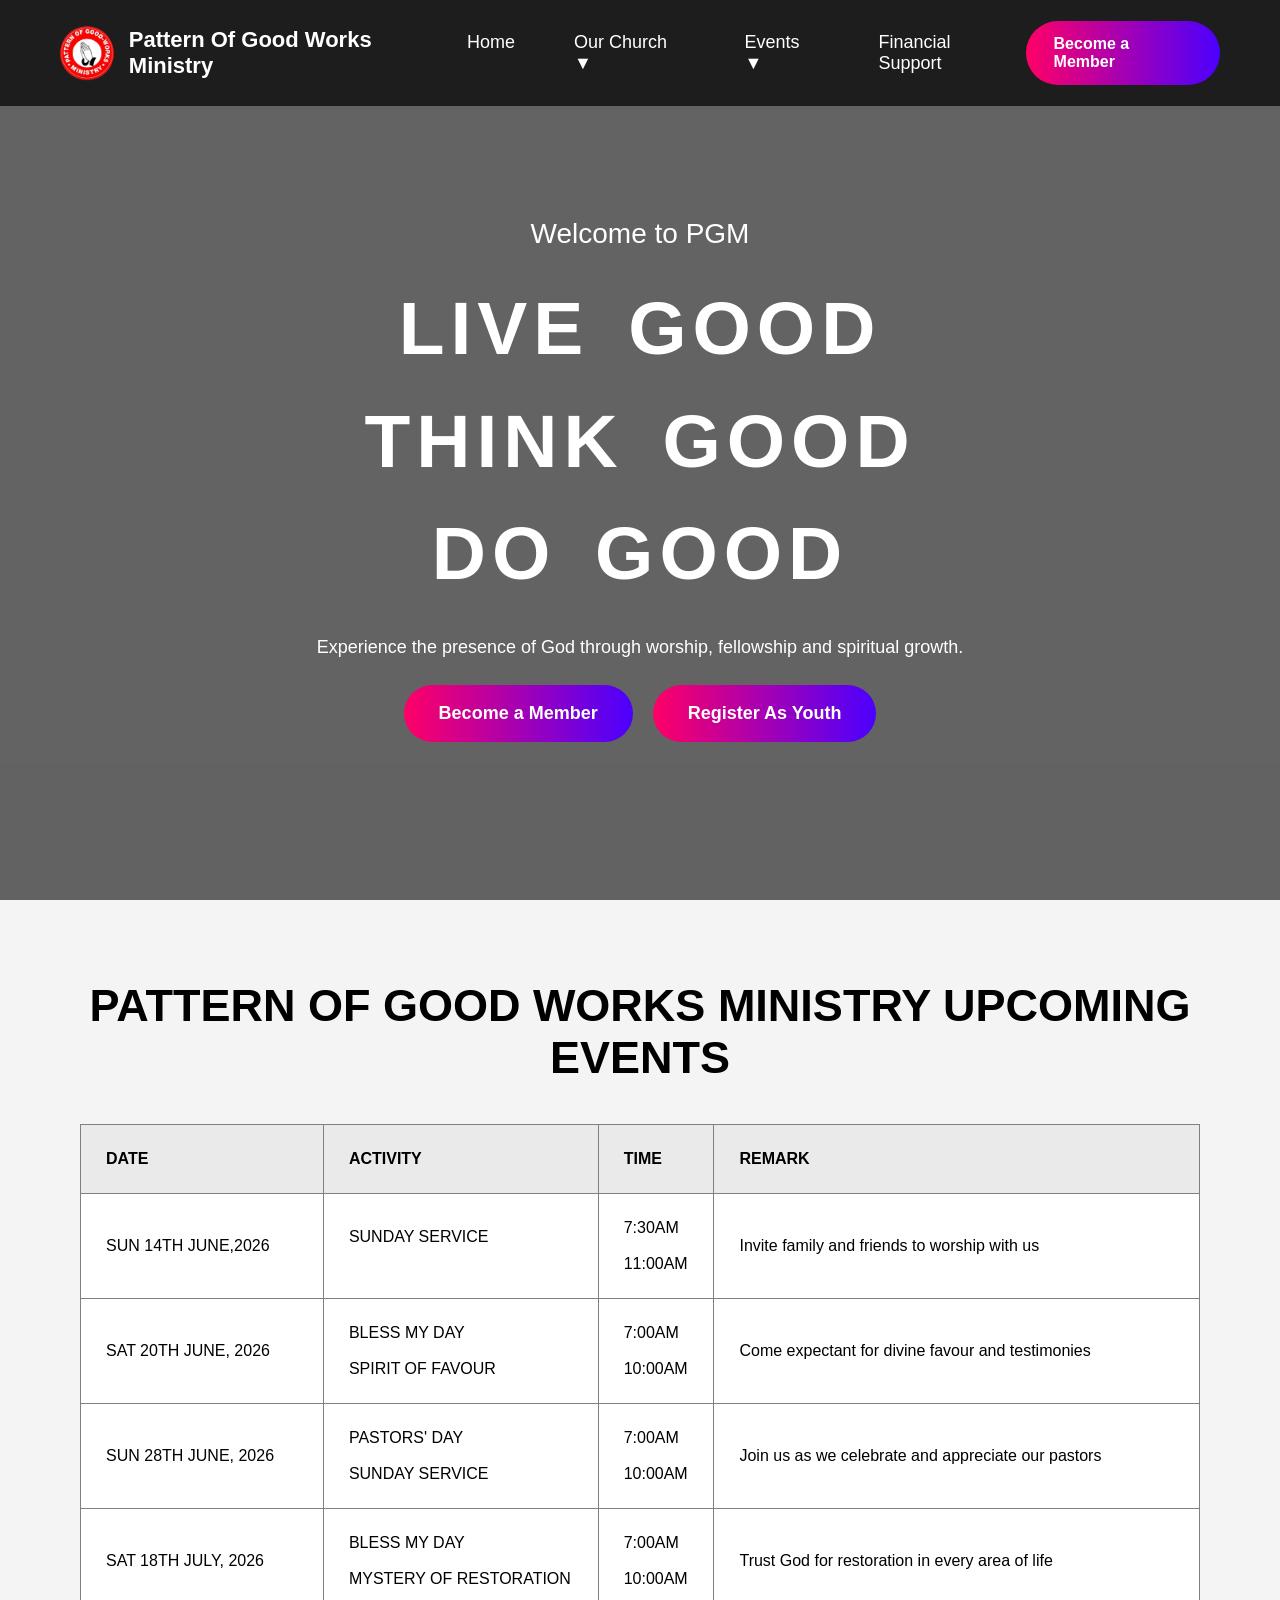
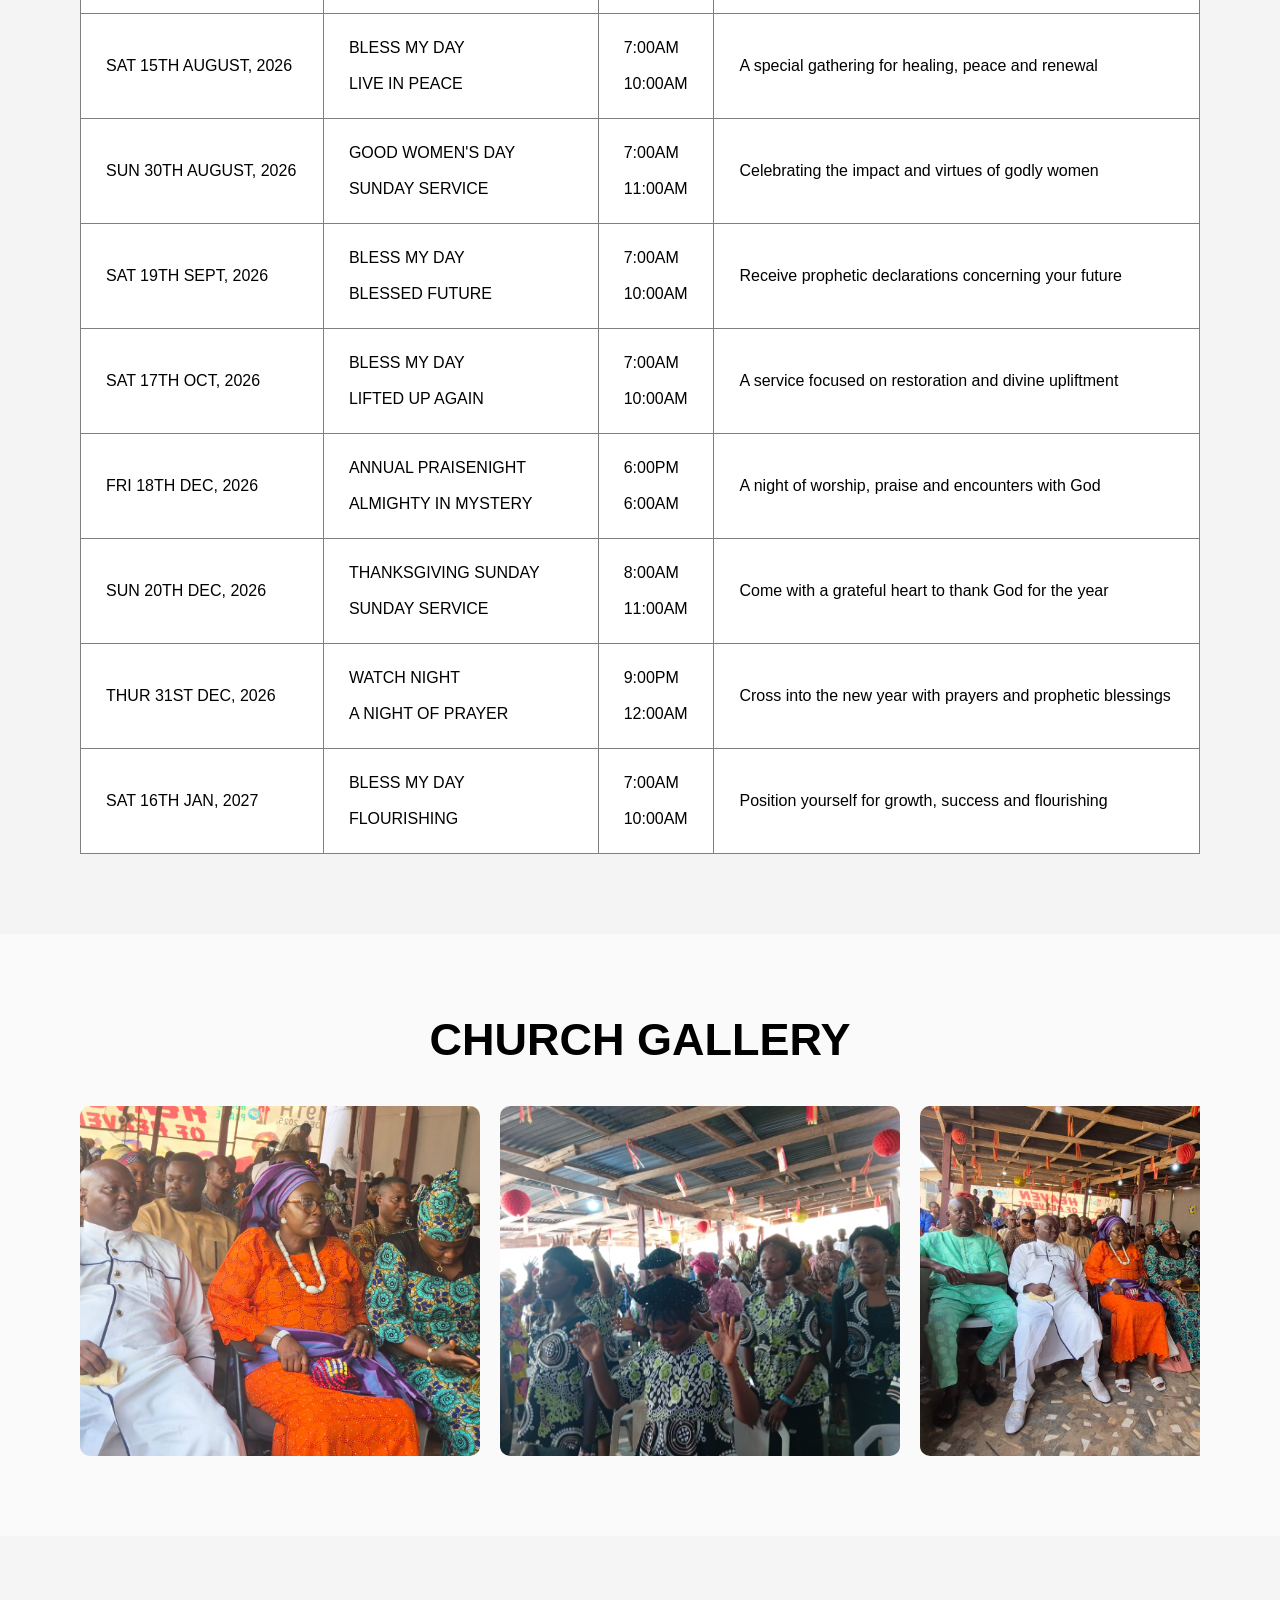
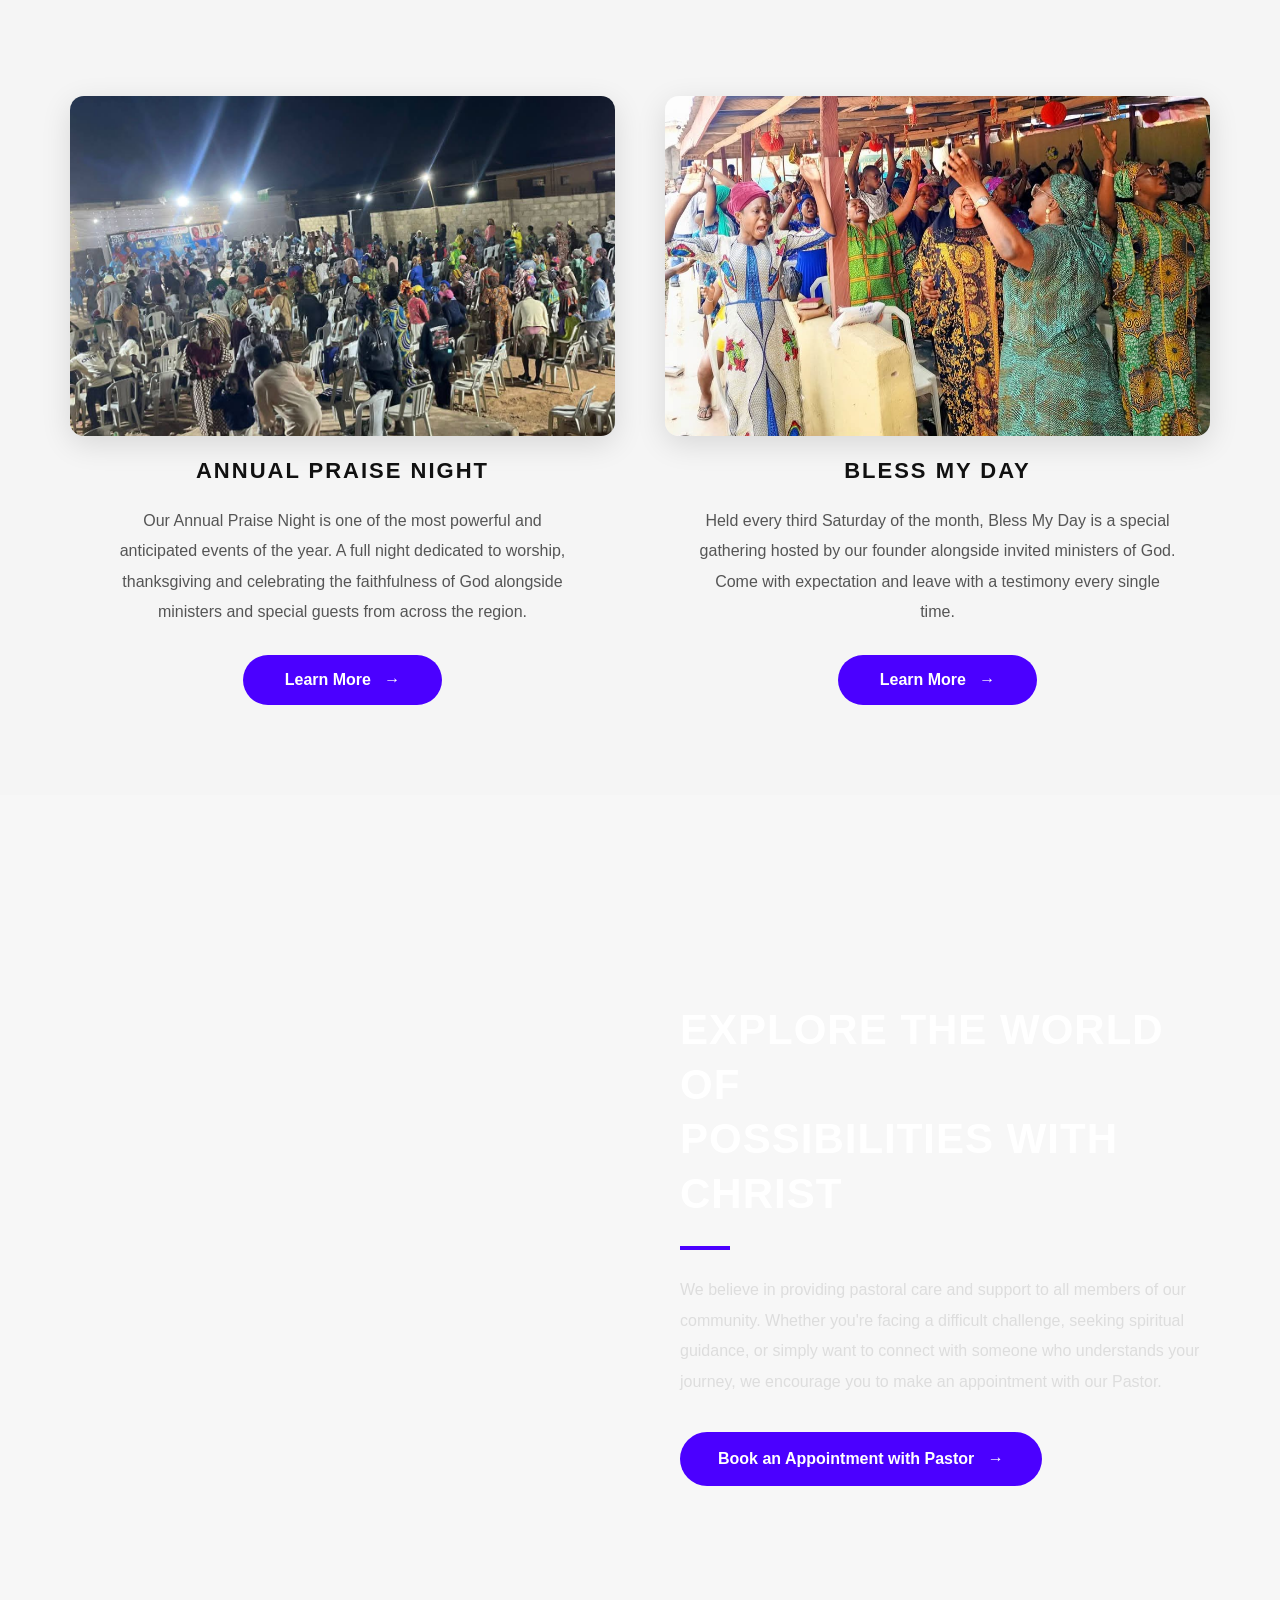
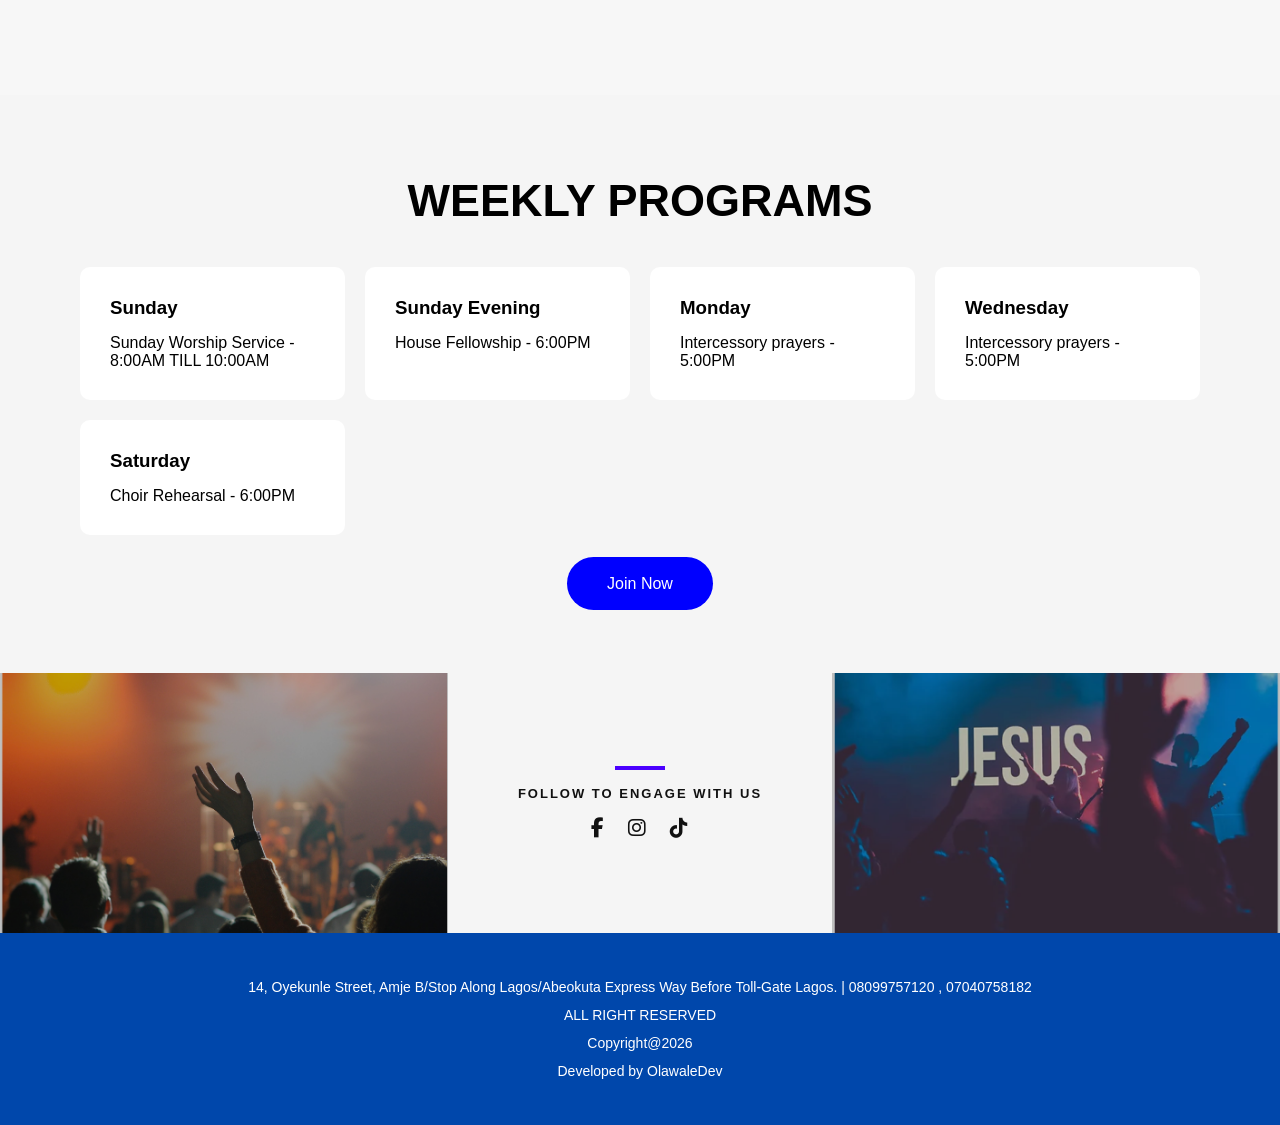
<file: index.html>
<!DOCTYPE html>
<html lang="en">
<head>
    <meta charset="UTF-8">
    <meta name="viewport" content="width=device-width, initial-scale=1.0">
    <title>PGM Church</title>
    <link rel="stylesheet" href="css/main.css">
    <link rel="stylesheet" href="css/mobile-responsive.css">
    <link rel="stylesheet" href="https://cdnjs.cloudflare.com/ajax/libs/font-awesome/6.5.0/css/all.min.css">
</head>
<body>

<!-- NAVBAR -->
<nav>
    <div class="logo-section">
        <img src="images/logo.png" alt="Church Logo">
        <h2>Pattern Of Good Works Ministry</h2>
    </div>
    <button class="menu-toggle" id="menuToggle">
        <span></span>
        <span></span>
        <span></span>
    </button>
    <ul id="navList">
        <li><a href="index.html">Home</a></li>
        <li class="dropdown">
            <a href="#">Our Church ▼</a>
            <div class="dropdown-content">
                <a href="pgmchurch.html">PGM Church</a>
                <a href="mission.html">Our Mission</a>
                <a href="founder.html">Our Founder</a>
                <a href="departments.html">Departmental Units</a>
            </div>
        </li>
        <li class="dropdown">
            <a href="#">Events ▼</a>
            <div class="dropdown-content">
                <a href="praisenight.html">Praise Night</a>
                <a href="blessmyday.html">Bless My Days</a>
            </div>
        </li>
        <li><a href="support.html">Financial Support</a></li>
    </ul>
    <a href="https://docs.google.com/forms/d/e/1FAIpQLSe4Hq4a5Q8rn4MgKbQ7oXkqSgKw0KE_Vt7A8vMCOVjXfaoeXA/viewform?usp=dialog" target="_blank" class="nav-member-btn">Become a Member</a>
</nav>

<!-- HERO SECTION -->
<section class="hero">
    <div class="overlay">
        <h3>Welcome to PGM</h3>
        <h1>
            <span class="line line1">LIVE GOOD</span><br>
            <span class="line line2">THINK GOOD</span><br>
            <span class="line line3">DO GOOD</span>
        </h1>
        <p class="hero-text">Experience the presence of God through worship, fellowship and spiritual growth.</p>
        <div class="hero-buttons">
            <a href="https://docs.google.com/forms/d/e/1FAIpQLSe4Hq4a5Q8rn4MgKbQ7oXkqSgKw0KE_Vt7A8vMCOVjXfaoeXA/viewform?usp=dialog" target="_blank" class="member-btn">Become a Member</a>
            <a href="https://docs.google.com/forms/d/e/1FAIpQLSdS6TDMEn_SXOKQ4QvCqRBOjAxH4TRabdrHB9TvY0PNb31niw/viewform?usp=dialog" target="_blank" class="youth-btn">Register As Youth</a>
        </div>
    </div>
</section>

<!-- UPCOMING EVENTS -->
<section class="upcoming-events">
    <h1>PATTERN OF GOOD WORKS MINISTRY UPCOMING EVENTS</h1>
    <table>
        <tr>
            <th>DATE</th>
            <th>ACTIVITY</th>
            <th>TIME</th>
            <th>REMARK</th>
        </tr>
        <tr>
            <td>SUN 14TH JUNE,2026</td>
            <td>SUNDAY SERVICE <br><br></td>
            <td>7:30AM <br><br>11:00AM</td>
            <td>Invite family and friends to worship with us</td>
        </tr>
        <tr>
            <td>SAT 20TH JUNE, 2026</td>
            <td>BLESS MY DAY <br><br>SPIRIT OF FAVOUR</td>
            <td>7:00AM <br><br>10:00AM</td>
            <td>Come expectant for divine favour and testimonies</td>
        </tr>
        <tr>
            <td>SUN 28TH JUNE, 2026</td>
            <td>PASTORS' DAY <br><br>SUNDAY SERVICE</td>
            <td>7:00AM <br><br>10:00AM</td>
            <td>Join us as we celebrate and appreciate our pastors</td>
        </tr>
        <tr>
            <td>SAT 18TH JULY, 2026</td>
            <td>BLESS MY DAY <br><br>MYSTERY OF RESTORATION</td>
            <td>7:00AM <br><br>10:00AM</td>
            <td>Trust God for restoration in every area of life</td>
        </tr>
        <tr>
            <td>SAT 15TH AUGUST, 2026</td>
            <td>BLESS MY DAY <br><br>LIVE IN PEACE</td>
            <td>7:00AM <br><br>10:00AM</td>
            <td>A special gathering for healing, peace and renewal</td>
        </tr>
        <tr>
            <td>SUN 30TH AUGUST, 2026</td>
            <td>GOOD WOMEN'S DAY <br><br>SUNDAY SERVICE</td>
            <td>7:00AM <br><br>11:00AM</td>
            <td>Celebrating the impact and virtues of godly women</td>
        </tr>
        <tr>
            <td>SAT 19TH SEPT, 2026</td>
            <td>BLESS MY DAY <br><br>BLESSED FUTURE</td>
            <td>7:00AM <br><br>10:00AM</td>
            <td>Receive prophetic declarations concerning your future</td>
        </tr>
        <tr>
            <td>SAT 17TH OCT, 2026</td>
            <td>BLESS MY DAY <br><br>LIFTED UP AGAIN</td>
            <td>7:00AM <br><br>10:00AM</td>
            <td>A service focused on restoration and divine upliftment</td>
        </tr>
        <tr>
            <td>FRI 18TH DEC, 2026</td>
            <td>ANNUAL PRAISENIGHT <br><br>ALMIGHTY IN MYSTERY</td>
            <td>6:00PM <br><br>6:00AM</td>
            <td>A night of worship, praise and encounters with God</td>
        </tr>
        <tr>
            <td>SUN 20TH DEC, 2026</td>
            <td>THANKSGIVING SUNDAY <br><br>SUNDAY SERVICE</td>
            <td>8:00AM <br><br>11:00AM</td>
            <td>Come with a grateful heart to thank God for the year</td>
        </tr>
        <tr>
            <td>THUR 31ST DEC, 2026</td>
            <td>WATCH NIGHT <br><br>A NIGHT OF PRAYER</td>
            <td>9:00PM <br><br>12:00AM</td>
            <td>Cross into the new year with prayers and prophetic blessings</td>
        </tr>
        <tr>
            <td>SAT 16TH JAN, 2027</td>
            <td>BLESS MY DAY <br><br>FLOURISHING</td>
            <td>7:00AM <br><br>10:00AM</td>
            <td>Position yourself for growth, success and flourishing</td>
        </tr>
    </table>
</section>

<!-- CHURCH GALLERY -->
<section class="gallery-section">
    <h1>CHURCH GALLERY</h1>
    <div class="gallery-container">
        <img src="images/pgmchurch1.jpg">
        <img src="images/pgmchurch2.jpg">
        <img src="images/pgmchurch3.jpg">
        <img src="images/pgmchurch4.jpg">
    </div>
</section>

<!-- EVENTS SHORTCUT -->
<section class="events-shortcut">
    <div class="small-line"></div>
    <div class="events-shortcut-grid">
        <div class="shortcut-card">
            <div class="shortcut-img-wrapper">
                <img src="images/praisenight1.jpg" alt="Annual Praise Night">
            </div>
            <h3>ANNUAL PRAISE NIGHT</h3>
            <p>Our Annual Praise Night is one of the most powerful and anticipated events of the year. A full night dedicated to worship, thanksgiving and celebrating the faithfulness of God alongside ministers and special guests from across the region.</p>
            <a href="praisenight.html" class="shortcut-btn">Learn More &nbsp; &#8594;</a>
        </div>
        <div class="shortcut-card">
            <div class="shortcut-img-wrapper">
                <img src="images/bmd1.jpg" alt="Bless My Day">
            </div>
            <h3>BLESS MY DAY</h3>
            <p>Held every third Saturday of the month, Bless My Day is a special gathering hosted by our founder alongside invited ministers of God. Come with expectation and leave with a testimony every single time.</p>
            <a href="blessmyday.html" class="shortcut-btn">Learn More &nbsp; &#8594;</a>
        </div>
    </div>
</section>

<!-- BOOK APPOINTMENT SECTION -->
<section class="book-section">
    <div class="book-overlay">
        <div class="book-content">
            <h1>EXPLORE THE WORLD OF <br> POSSIBILITIES WITH CHRIST</h1>
            <div class="small-line"></div>
            <p>We believe in providing pastoral care and support to all members of our community. Whether you're facing a difficult challenge, seeking spiritual guidance, or simply want to connect with someone who understands your journey, we encourage you to make an appointment with our Pastor.</p>
            <a href="founder.html" class="book-btn">Book an Appointment with Pastor &nbsp; &#8594;</a>
        </div>
    </div>
</section>

<!-- WEEKLY PROGRAMS -->
<section class="weekly-programs">
    <h1>WEEKLY PROGRAMS</h1>
    <div class="programs-container">
        <div class="program-card">
            <h3>Sunday</h3>
            <p>Sunday Worship Service - 8:00AM TILL 10:00AM</p>
        </div>
        <div class="program-card">
            <h3>Sunday Evening</h3>
            <p>House Fellowship - 6:00PM</p>
        </div>
        <div class="program-card">
            <h3>Monday</h3>
            <p>Intercessory prayers - 5:00PM</p>
        </div>
        <div class="program-card">
            <h3>Wednesday</h3>
            <p>Intercessory prayers - 5:00PM</p>
        </div>
        <div class="program-card">
            <h3>Saturday</h3>
            <p>Choir Rehearsal - 6:00PM</p>
        </div>
    </div>
    <div class="join-btn-container">
        <a href="https://docs.google.com/forms/d/e/1FAIpQLSe4Hq4a5Q8rn4MgKbQ7oXkqSgKw0KE_Vt7A8vMCOVjXfaoeXA/viewform?usp=dialog" target="_blank" class="join-btn">Join Now</a>
    </div>
</section>

<!-- FOOTER -->
<footer class="site-footer">
    <img src="images/church2.png" class="footer-img">
    <div class="footer-social">
        <div class="small-line"></div>
        <p>FOLLOW TO ENGAGE WITH US</p>
        <div class="footer-icons">
            <a href="https://www.facebook.com/share/18r6W4NhoX/" target="_blank"><i class="fab fa-facebook-f"></i></a>
            <a href="https://www.instagram.com/pgm_ministry?igsh=OGVtY29tdzM3bHVm" target="_blank"><i class="fab fa-instagram"></i></a>
            <a href="https://www.tiktok.com/@pgm_ministry" target="_blank"><i class="fab fa-tiktok"></i></a>
        </div>
    </div>
    <img src="images/church3.png" class="footer-img">
</footer>
<footer class="footer-section">
    <div class="footer-content">
        <p>14, Oyekunle Street, Amje B/Stop Along Lagos/Abeokuta Express Way Before Toll-Gate Lagos. | 08099757120 , 07040758182</p>
        <p>ALL RIGHT RESERVED</p>
        <p>Copyright@2026</p>
        <p>Developed by OlawaleDev</p>
    </div>
</footer>

<script src="js/main.js"></script>
</body>
</html>
</file>
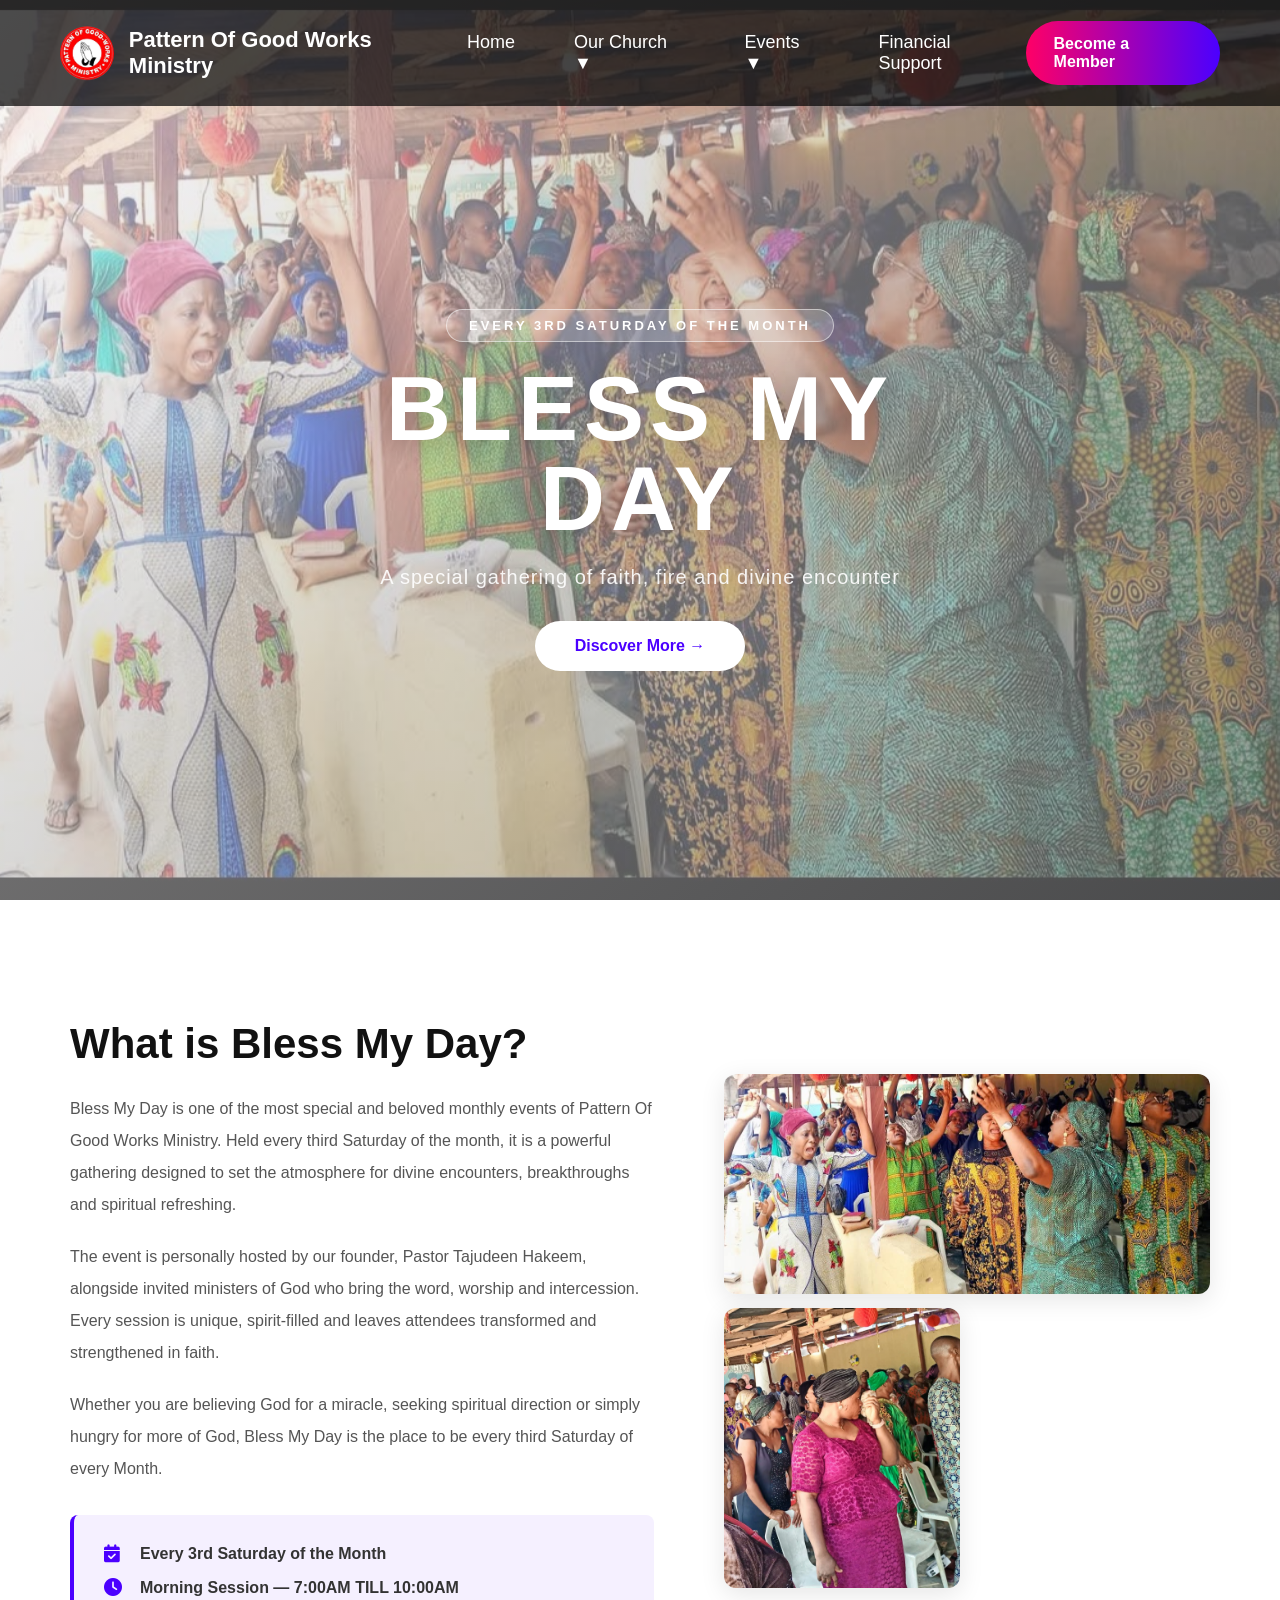
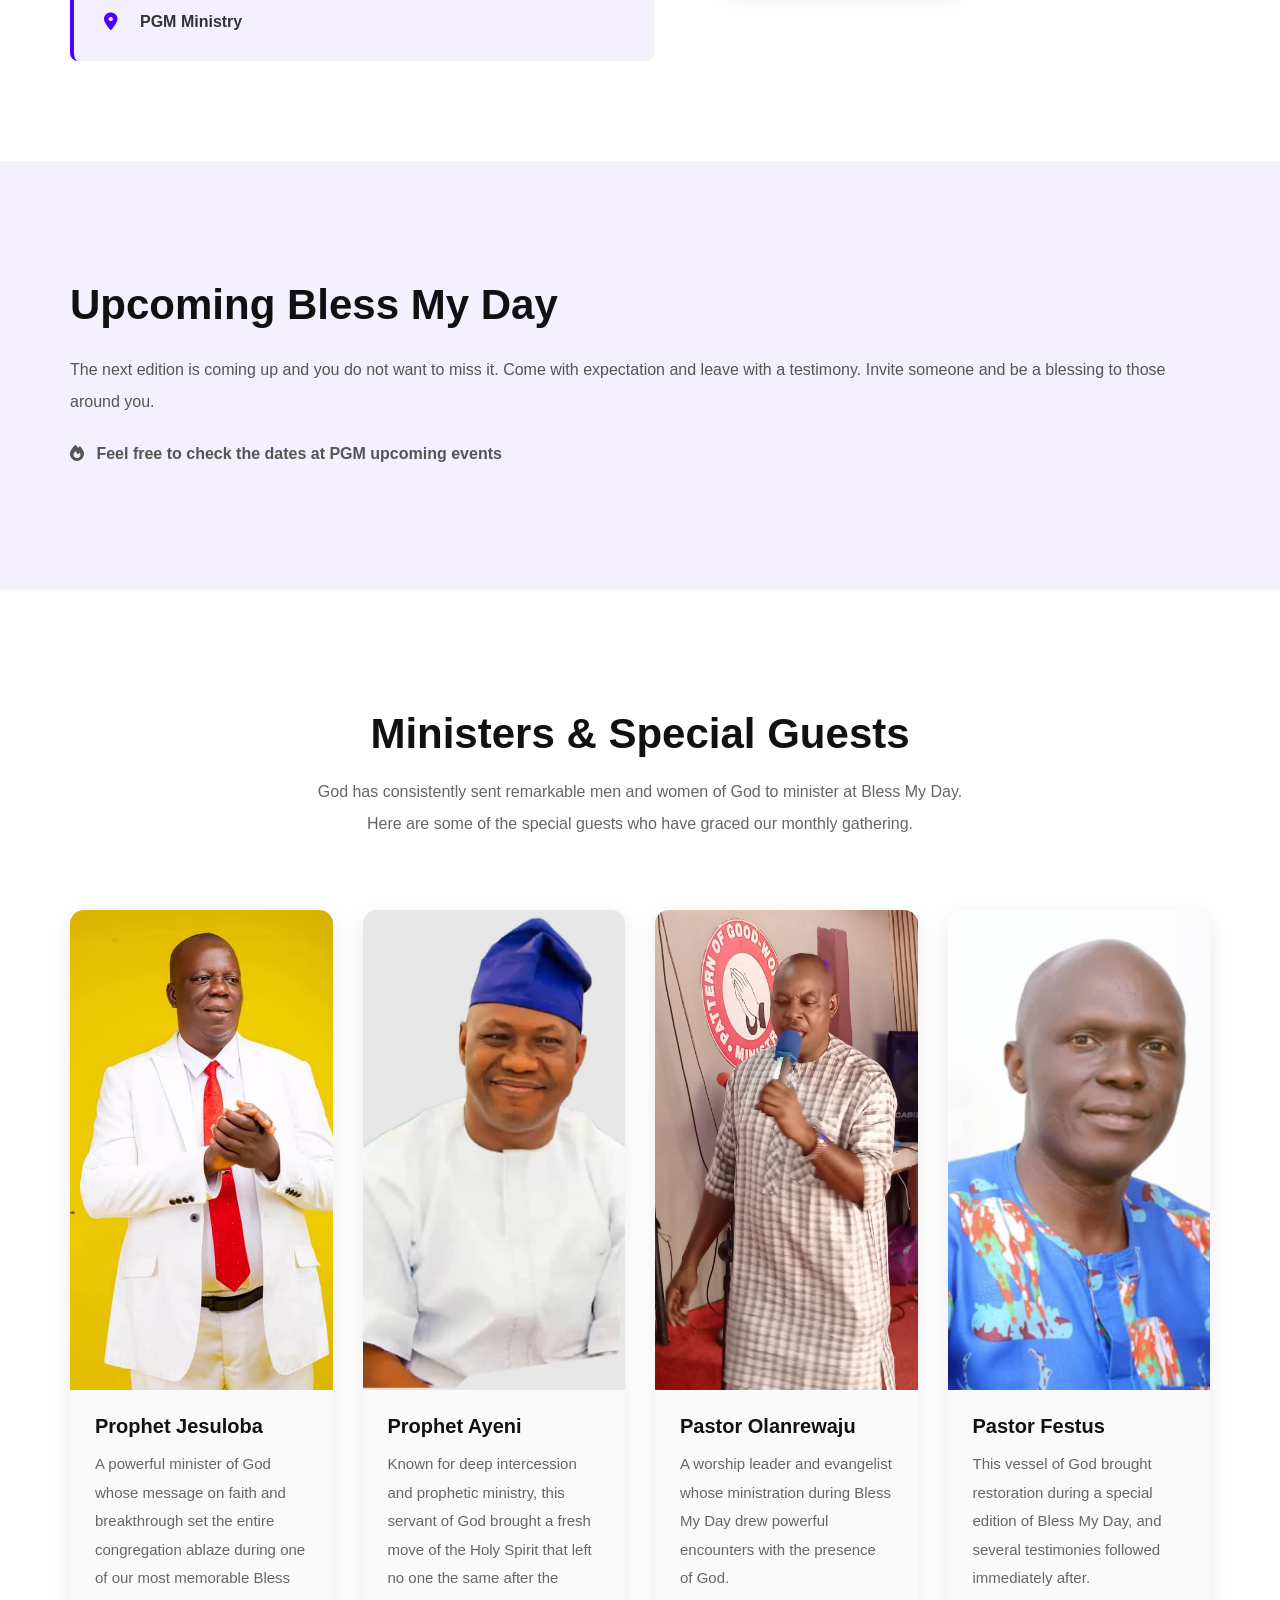
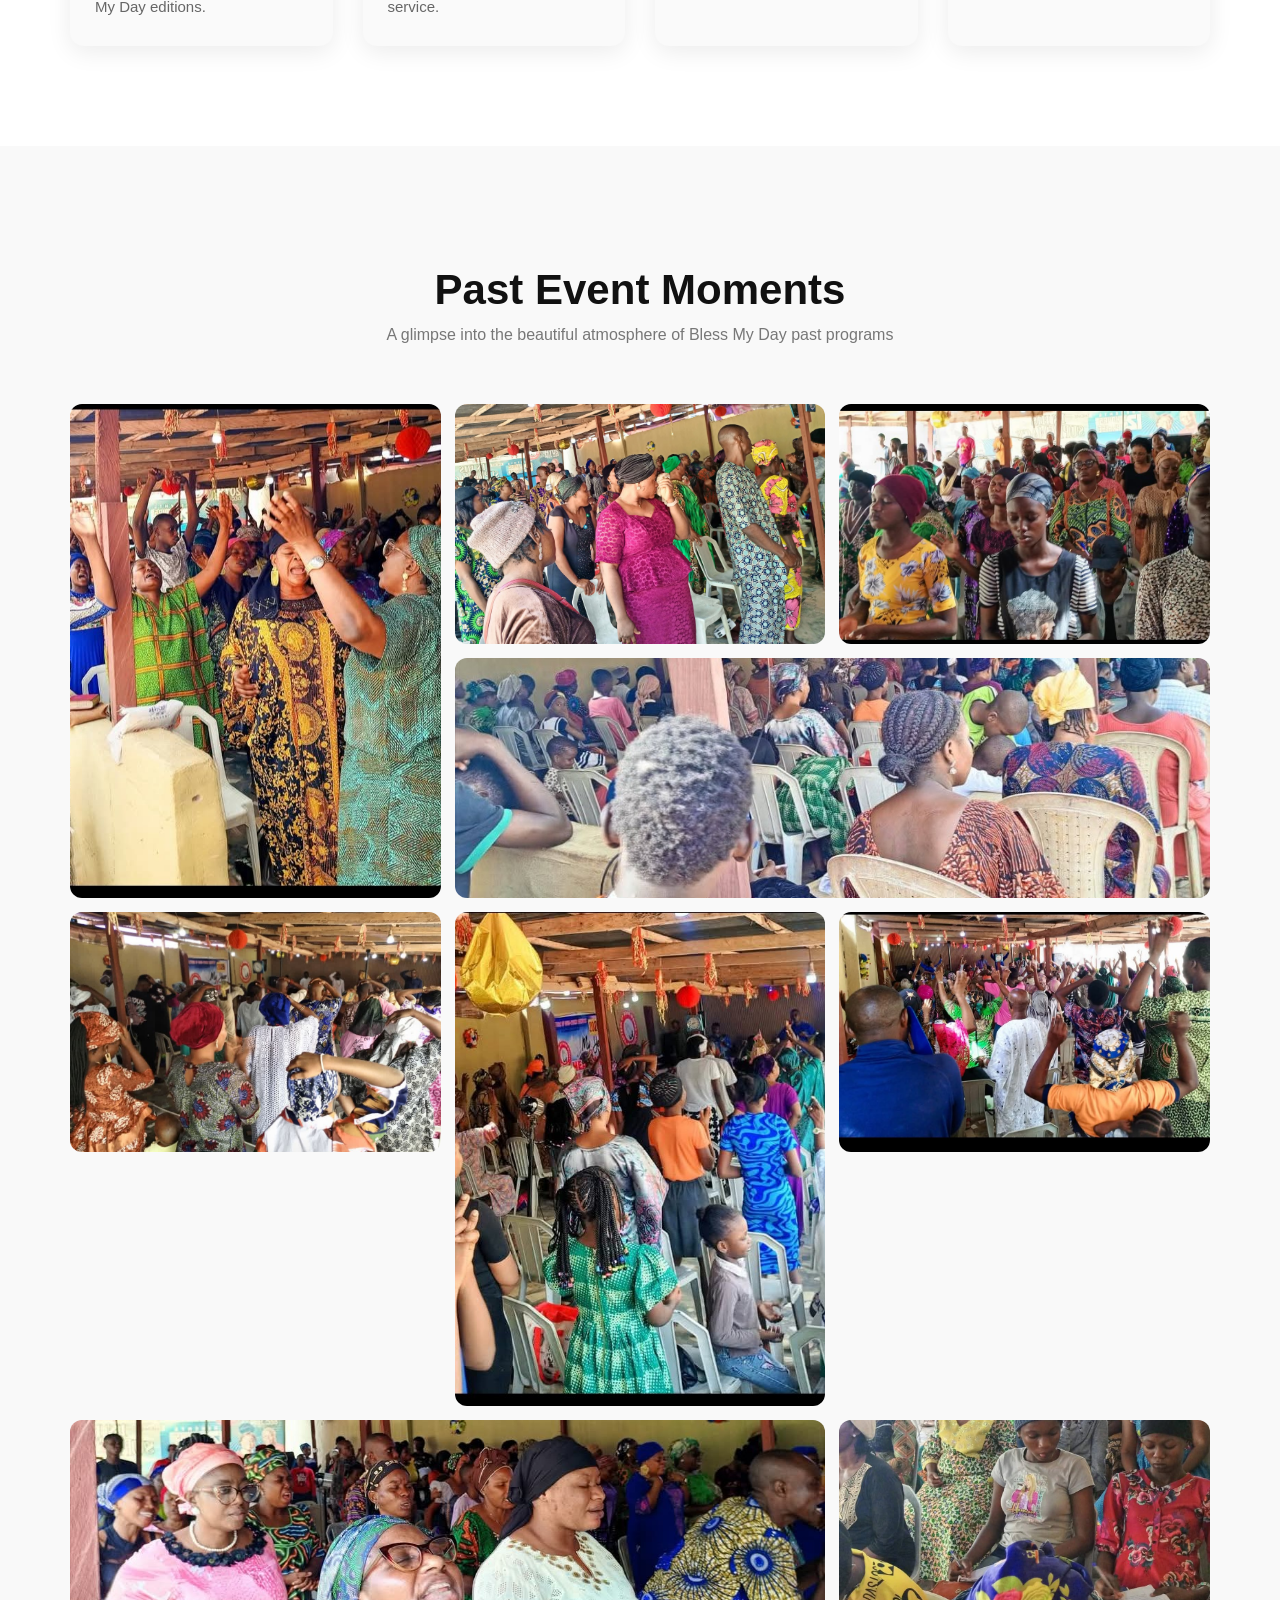
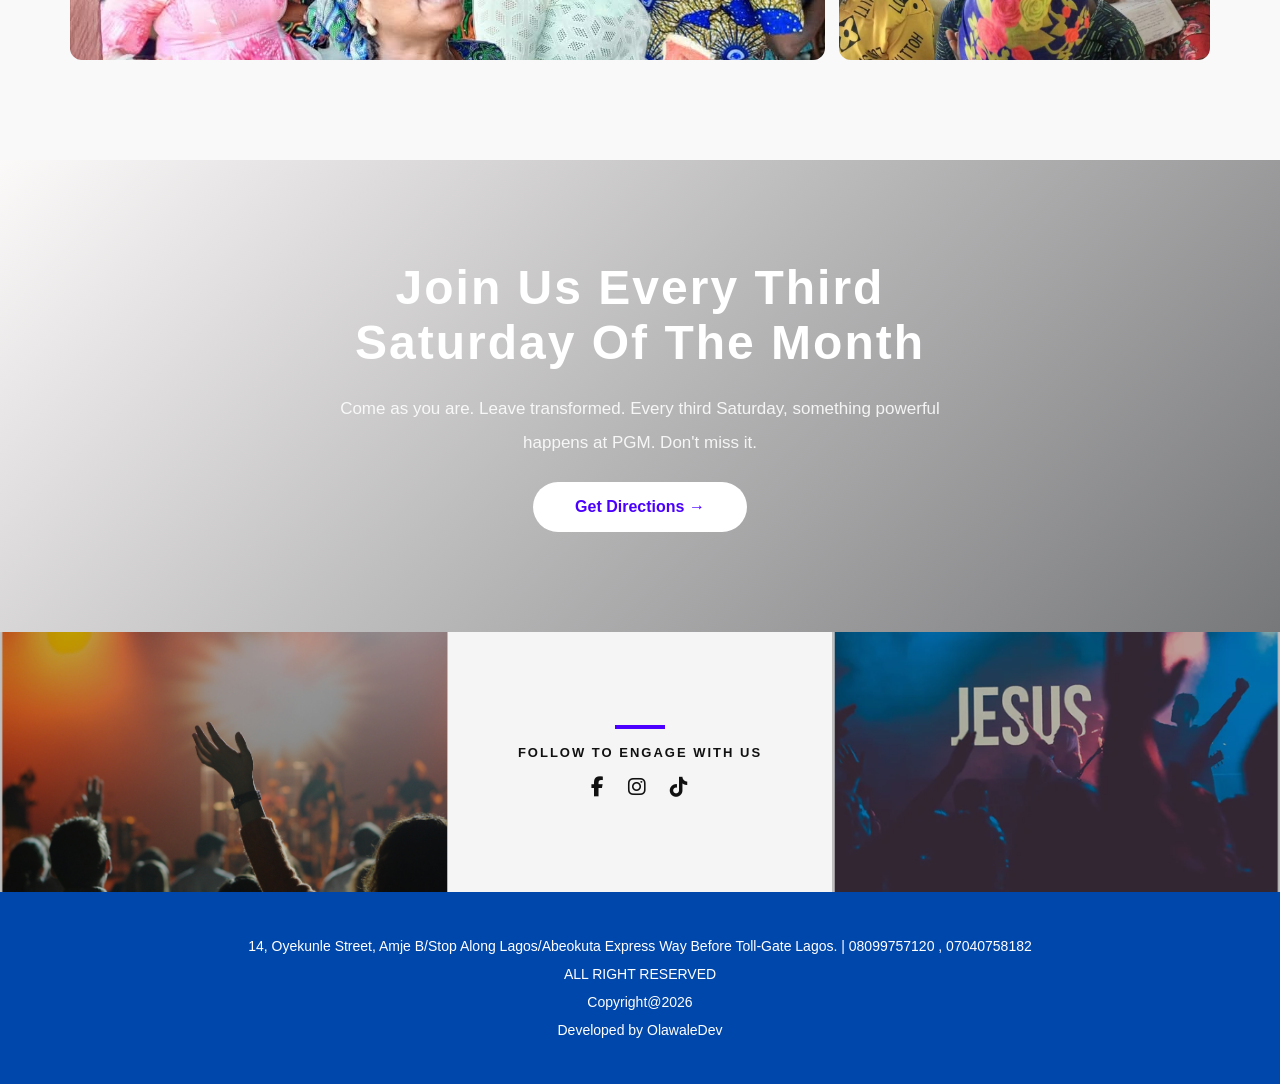
<file: blessmyday.html>
<!DOCTYPE html>
<html lang="en">
<head>
    <meta charset="UTF-8">
    <meta name="viewport" content="width=device-width, initial-scale=1.0">
    <title>Bless My Day — PGM Church</title>
    <link rel="stylesheet" href="css/main.css">
    <link rel="stylesheet" href="css/mobile-responsive.css">
    <link rel="stylesheet" href="https://cdnjs.cloudflare.com/ajax/libs/font-awesome/6.5.0/css/all.min.css">
</head>
<body>

<nav>
    <div class="logo-section">
        <img src="images/logo.png" alt="Church Logo">
        <h2>Pattern Of Good Works Ministry</h2>
    </div>
    <button class="menu-toggle" id="menuToggle">
        <span></span>
        <span></span>
        <span></span>
    </button>
    <ul id="navList">
        <li><a href="index.html">Home</a></li>
        <li class="dropdown">
            <a href="#">Our Church ▼</a>
            <div class="dropdown-content">
                <a href="pgmchurch.html">PGM Church</a>
                <a href="mission.html">Our Mission</a>
                <a href="founder.html">Our Founder</a>
                <a href="departments.html">Departmental Units</a>
            </div>
        </li>
        <li class="dropdown">
            <a href="#">Events ▼</a>
            <div class="dropdown-content">
                <a href="praisenight.html">Praise Night</a>
                <a href="blessmyday.html">Bless My Days</a>
            </div>
        </li>
        <li><a href="support.html">Financial Support</a></li>
    </ul>
    <a href="https://docs.google.com/forms/d/e/1FAIpQLSe4Hq4a5Q8rn4MgKbQ7oXkqSgKw0KE_Vt7A8vMCOVjXfaoeXA/viewform?usp=dialog" target="_blank" class="nav-member-btn">Become a Member</a>
</nav>

<!-- HERO SECTION -->
<section class="bmd-hero">
    <div class="bmd-hero-content">
        <span class="bmd-tag">EVERY 3RD SATURDAY OF THE MONTH</span>
        <h1>BLESS MY DAY</h1>
        <p>A special gathering of faith, fire and divine encounter</p>
        <a href="#about" class="bmd-hero-btn">Discover More &#8594;</a>
    </div>
</section>

<!-- ABOUT SECTION -->
<section class="bmd-about" id="about">
    <div class="bmd-about-container">
        <div class="bmd-about-text">
            <div class="small-line"></div>
            <h2>What is Bless My Day?</h2>
            <p>Bless My Day is one of the most special and beloved monthly events of Pattern Of Good Works Ministry. Held every third Saturday of the month, it is a powerful gathering designed to set the atmosphere for divine encounters, breakthroughs and spiritual refreshing.</p>
            <p>The event is personally hosted by our founder, Pastor Tajudeen Hakeem, alongside invited ministers of God who bring the word, worship and intercession. Every session is unique, spirit-filled and leaves attendees transformed and strengthened in faith.</p>
            <p>Whether you are believing God for a miracle, seeking spiritual direction or simply hungry for more of God, Bless My Day is the place to be every third Saturday of every Month.</p>
            <div class="bmd-highlights">
                <div class="highlight-item">
                    <i class="fas fa-calendar-check"></i>
                    <span>Every 3rd Saturday of the Month</span>
                </div>
                <div class="highlight-item">
                    <i class="fas fa-clock"></i>
                    <span>Morning Session — 7:00AM TILL 10:00AM</span>
                </div>
                <div class="highlight-item">
                    <i class="fas fa-map-marker-alt"></i>
                    <span>PGM Ministry</span>
                </div>
            </div>
        </div>
        <div class="bmd-about-image">
            <img src="images/bmd1.jpg">
            <img src="images/bmd2.jpg">
        </div>
    </div>
</section>

<!-- UPCOMING FLIER -->
<section class="bmd-flier-section">
    <div class="bmd-flier-container">
        <div class="bmd-flier-text">
            <div class="small-line"></div>
            <h2>Upcoming Bless My Day</h2>
            <p>The next edition is coming up and you do not want to miss it. Come with expectation and leave with a testimony. Invite someone and be a blessing to those around you.</p>
            <p class="bmd-flier-date">
                <i class="fas fa-fire"></i>
                Feel free to check the dates at PGM upcoming events
            </p>
        </div>
    </div>
</section>

<!-- MINISTERS / SPECIAL GUESTS -->
<section class="bmd-ministers">
    <div class="bmd-ministers-title">
        <div class="small-line"></div>
        <h2>Ministers & Special Guests</h2>
        <p>God has consistently sent remarkable men and women of God to minister at Bless My Day. Here are some of the special guests who have graced our monthly gathering.</p>
    </div>
    <div class="bmd-ministers-grid">
        <div class="minister-card">
            <img src="images/jesuloba2.jpg">
            <div class="minister-info">
                <h3>Prophet Jesuloba</h3>
                <p>A powerful minister of God whose message on faith and breakthrough set the entire congregation ablaze during one of our most memorable Bless My Day editions.</p>
            </div>
        </div>
        <div class="minister-card">
            <img src="images/ayeni3.jpeg">
            <div class="minister-info">
                <h3>Prophet Ayeni</h3>
                <p>Known for deep intercession and prophetic ministry, this servant of God brought a fresh move of the Holy Spirit that left no one the same after the service.</p>
            </div>
        </div>
        <div class="minister-card">
            <img src="images/ola1.jpg">
            <div class="minister-info">
                <h3>Pastor Olanrewaju</h3>
                <p>A worship leader and evangelist whose ministration during Bless My Day drew powerful encounters with the presence of God.</p>
            </div>
        </div>
        <div class="minister-card">
            <img src="images/festus.jpeg">
            <div class="minister-info">
                <h3>Pastor Festus</h3>
                <p>This vessel of God brought restoration during a special edition of Bless My Day, and several testimonies followed immediately after.</p>
            </div>
        </div>
    </div>
</section>

<!-- PAST EVENTS GALLERY -->
<section class="bmd-gallery">
    <div class="bmd-gallery-title">
        <div class="small-line"></div>
        <h2>Past Event Moments</h2>
        <p>A glimpse into the beautiful atmosphere of Bless My Day past programs</p>
    </div>
    <div class="bmd-gallery-grid">
        <div class="bmd-gallery-item tall"><img src="images/bmd1.jpg" class="bmd-fade"></div>
        <div class="bmd-gallery-item"><img src="images/bmd2.jpg" class="bmd-fade"></div>
        <div class="bmd-gallery-item"><img src="images/bmd3.jpg" class="bmd-fade"></div>
        <div class="bmd-gallery-item wide"><img src="images/bmd4.jpg" class="bmd-fade"></div>
        <div class="bmd-gallery-item"><img src="images/bmd5.jpg" class="bmd-fade"></div>
        <div class="bmd-gallery-item tall"><img src="images/bmd6.jpg" class="bmd-fade"></div>
        <div class="bmd-gallery-item"><img src="images/bmd7.jpg" class="bmd-fade"></div>
        <div class="bmd-gallery-item wide"><img src="images/bmd8.jpg" class="bmd-fade"></div>
        <div class="bmd-gallery-item"><img src="images/bmd9.jpg" class="bmd-fade"></div>
    </div>
</section>

<!-- CTA BANNER -->
<section class="bmd-cta">
    <div class="bmd-cta-content">
        <h2>Join Us Every Third Saturday Of The Month</h2>
        <p>Come as you are. Leave transformed. Every third Saturday, something powerful happens at PGM. Don't miss it.</p>
        <a href="index.html" class="bmd-cta-btn">Get Directions &#8594;</a>
    </div>
</section>

<!-- FOOTER -->
<footer class="site-footer">
    <img src="images/church2.png" class="footer-img">
    <div class="footer-social">
        <div class="small-line"></div>
        <p>FOLLOW TO ENGAGE WITH US</p>
        <div class="footer-icons">
            <a href="https://www.facebook.com/share/18r6W4NhoX/" target="_blank"><i class="fab fa-facebook-f"></i></a>
            <a href="https://www.instagram.com/pgm_ministry?igsh=OGVtY29tdzM3bHVm" target="_blank"><i class="fab fa-instagram"></i></a>
            <a href="https://www.tiktok.com/@pgm_ministry" target="_blank"><i class="fab fa-tiktok"></i></a>
        </div>
    </div>
    <img src="images/church3.png" class="footer-img">
</footer>
<footer class="footer-section">
    <div class="footer-content">
        <p>14, Oyekunle Street, Amje B/Stop Along Lagos/Abeokuta Express Way Before Toll-Gate Lagos. | 08099757120 , 07040758182</p>
        <p>ALL RIGHT RESERVED</p>
        <p>Copyright@2026</p>
        <p>Developed by OlawaleDev</p>
    </div>
</footer>

<script src="js/main.js"></script>
</body>
</html>
</file>
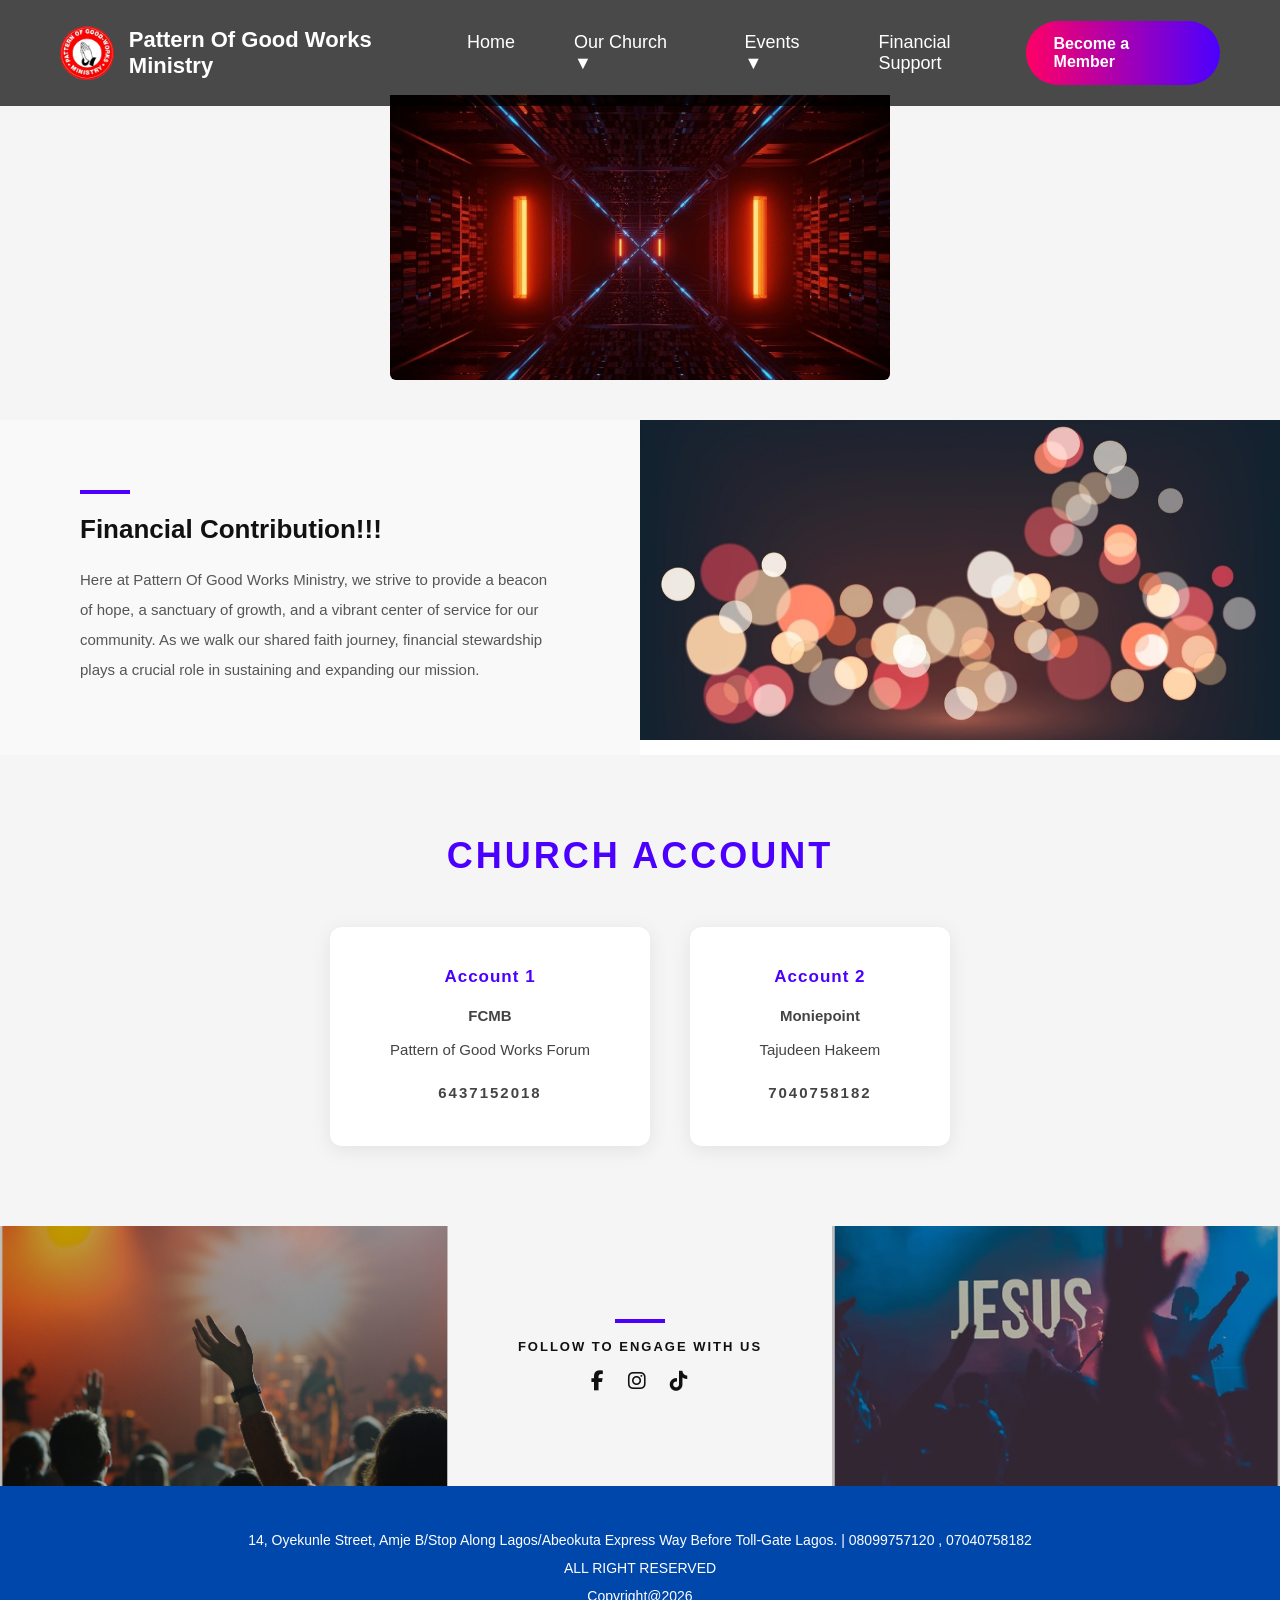
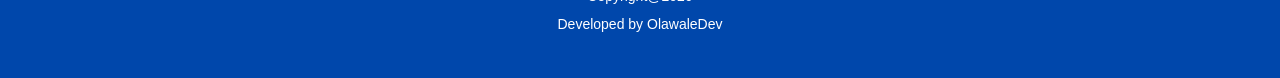
<file: support.html>
<!DOCTYPE html>
<html lang="en">
<head>
    <meta charset="UTF-8">
    <meta name="viewport" content="width=device-width, initial-scale=1.0">
    <title>Financial Support — PGM Church</title>
    <link rel="stylesheet" href="css/main.css">
    <link rel="stylesheet" href="css/mobile-responsive.css">
    <link rel="stylesheet" href="https://cdnjs.cloudflare.com/ajax/libs/font-awesome/6.5.0/css/all.min.css">
</head>
<body>

<nav>
    <div class="logo-section">
        <img src="images/logo.png" alt="Church Logo">
        <h2>Pattern Of Good Works Ministry</h2>
    </div>
    <button class="menu-toggle" id="menuToggle">
        <span></span>
        <span></span>
        <span></span>
    </button>
    <ul id="navList">
        <li><a href="index.html">Home</a></li>
        <li class="dropdown">
            <a href="#">Our Church ▼</a>
            <div class="dropdown-content">
                <a href="pgmchurch.html">PGM Church</a>
                <a href="mission.html">Our Mission</a>
                <a href="founder.html">Our Founder</a>
                <a href="departments.html">Departmental Units</a>
            </div>
        </li>
        <li class="dropdown">
            <a href="#">Events ▼</a>
            <div class="dropdown-content">
                <a href="praisenight.html">Praise Night</a>
                <a href="blessmyday.html">Bless My Days</a>
            </div>
        </li>
        <li><a href="support.html">Financial Support</a></li>
    </ul>
    <a href="https://docs.google.com/forms/d/e/1FAIpQLSe4Hq4a5Q8rn4MgKbQ7oXkqSgKw0KE_Vt7A8vMCOVjXfaoeXA/viewform?usp=dialog" target="_blank" class="nav-member-btn">Become a Member</a>
</nav>

<!-- TOP IMAGE -->
<section class="finance-hero">
    <img src="images/support-design.jpg" class="finance-top-img">
</section>

<!-- CONTRIBUTION SECTION -->
<section class="contribution-section">
    <div class="contribution-container">
        <div class="contribution-text">
            <div class="small-line"></div>
            <h2>Financial Contribution!!!</h2>
            <p>Here at Pattern Of Good Works Ministry, we strive to provide a beacon of hope, a sanctuary of growth, and a vibrant center of service for our community. As we walk our shared faith journey, financial stewardship plays a crucial role in sustaining and expanding our mission.</p>
        </div>
        <div class="contribution-image">
            <img src="images/design.jpg">
        </div>
    </div>
</section>

<!-- CHURCH ACCOUNT SECTION -->
<section class="church-account-section">
    <h1>CHURCH ACCOUNT</h1>
    <div class="accounts-container">
        <div class="account-card">
            <h3>Account 1</h3>
            <p><strong>FCMB</strong></p>
            <p>Pattern of Good Works Forum</p>
            <p class="acc-number">6437152018</p>
        </div>
        <div class="account-card">
            <h3>Account 2</h3>
            <p><strong>Moniepoint</strong></p>
            <p>Tajudeen Hakeem</p>
            <p class="acc-number">7040758182</p>
        </div>
    </div>
</section>

<!-- FOOTER -->
<footer class="site-footer">
    <img src="images/church2.png" class="footer-img">
    <div class="footer-social">
        <div class="small-line"></div>
        <p>FOLLOW TO ENGAGE WITH US</p>
        <div class="footer-icons">
            <a href="https://www.facebook.com/share/18r6W4NhoX/" target="_blank"><i class="fab fa-facebook-f"></i></a>
            <a href="https://www.instagram.com/pgm_ministry?igsh=OGVtY29tdzM3bHVm" target="_blank"><i class="fab fa-instagram"></i></a>
            <a href="https://www.tiktok.com/@pgm_ministry" target="_blank"><i class="fab fa-tiktok"></i></a>
        </div>
    </div>
    <img src="images/church3.png" class="footer-img">
</footer>
<footer class="footer-section">
    <div class="footer-content">
        <p>14, Oyekunle Street, Amje B/Stop Along Lagos/Abeokuta Express Way Before Toll-Gate Lagos. | 08099757120 , 07040758182</p>
        <p>ALL RIGHT RESERVED</p>
        <p>Copyright@2026</p>
        <p>Developed by OlawaleDev</p>
    </div>
</footer>

<script src="js/main.js"></script>
</body>
</html>
</file>
<file: css/main.css>
*{
    margin: 0;
    padding: 0;
    box-sizing: border-box;
}

body{
    font-family: Arial, Helvetica, sans-serif;
    background-color: #f7f7f7;
}

/* NAVBAR */

nav{
    background-color: rgba(0,0,0,0.7);
    padding: 20px 60px;
    display: flex;
    justify-content: space-between;
    align-items: center;
    position: fixed;
    width: 100%;
    z-index: 1000;
}

nav h2{
    color: white;
}

nav ul{
    display: flex;
    list-style: none;
    gap: 35px;
}

nav ul li{
    position: relative;
}

nav ul li a{
    color: white;
    text-decoration: none;
    font-size: 18px;
    padding: 12px;
    display: block;
}

/* DROPDOWN */
.dropdown-content{
    position: absolute;
    top: 100%;
    left: 0;
    background-color: gray;
    min-width: 230px;
    border-radius: 8px;
    overflow: hidden;
    box-shadow: 0px 5px 15px rgba(0,0,0,0.2);
    opacity: 0;
    visibility: hidden;
    transition: 0.3s ease;
    transform: translateY(10px);
}

/* SHOW DROPDOWN */
.dropdown:hover .dropdown-content{
    opacity: 1;
    visibility: visible;
    transform: translateY(0);
}

/* DROPDOWN LINKS */

.dropdown-content a{
    color: black;
    padding: 15px 18px;
    display: block;
    transition: 0.3s;
}

.dropdown-content a:hover{
    background-color: #f3f3f3;
    padding-left: 25px;
}

/* HERO SECTION */

.hero {
    height: 100vh;
    animation: slideshow 12s infinite;
    background-size: cover;
    background-position: center;
    display: flex;
    justify-content: center;
    align-items: center;
    text-align: center;
    position: relative;
    padding: 20px;
    padding-top: 80px; /* compensates for fixed navbar height */
}

/* DARK OVERLAY */

.hero::before{
    content: "";
    position: absolute;
    top: 0;
    left: 0;
    width: 100%;
    height: 100%;
    background-color: rgba(0,0,0,0.6);
}

/* HERO CONTENT */

.overlay {
    position: relative;
    z-index: 2;
    color: white;
    display: flex;
    flex-direction: column;
    align-items: center;
    justify-content: center;
    gap: 22px;
    max-width: 1000px;
    padding: 0 40px;
    width: 100%;
}

/* SMALL TEXT */

.overlay h3{

    font-size: 28px;
    font-weight: 400;
}
/* Base state — all hidden and shifted up */
.overlay h3,
.overlay h1 .line,
.hero-text,
.hero-buttons {
    opacity: 0;
    transform: translateY(25px);
    animation: revealLine 0.8s ease forwards;
}

/* Staggered delays — top to bottom */
.overlay h3        { animation-delay: 0.2s; }
.line1             { animation-delay: 0.6s; }
.line2             { animation-delay: 0.9s; }
.line3             { animation-delay: 1.2s; }
.hero-text         { animation-delay: 1.6s; }
.hero-buttons      { animation-delay: 2.0s; }

@keyframes revealLine {
    to {
        opacity: 1;
        transform: translateY(0);
    }
}

/* BIG TEXT */
.overlay h1 {
    font-size: 75px;
    line-height: 1.4;
    letter-spacing: 6px;
    word-spacing: 12px;
    animation: revealText 1.8s ease forwards;
    opacity: 0;
}

@keyframes revealText {
    from {
        opacity: 0;
        transform: translateY(30px);
    }
    to {
        opacity: 1;
        transform: translateY(0);
    }
}

.overlay h1 {
    font-size: 75px;
    line-height: 1.5;
    letter-spacing: 6px;
    word-spacing: 12px;
    opacity: 1; /* parent stays visible */
}

.line {
    display: inline-block;
    opacity: 0;
    transform: translateY(25px);
    animation: revealLine 0.8s ease forwards;
}

.line1 { animation-delay: 0.2s; }
.line2 { animation-delay: 0.7s; }
.line3 { animation-delay: 1.2s; }

@keyframes revealLine {
    to {
        opacity: 1;
        transform: translateY(0);
    }
}

/* DESCRIPTION */

.hero-text{
    font-size: 18px;
    line-height: 1.7;
    width: 80%;
}
/* BUTTONS */

.hero-buttons{
    display: flex;
    gap: 20px;
    flex-wrap: wrap;
    justify-content: center;
}

/* BUTTON DESIGN */

.member-btn,
.youth-btn{

    padding: 18px 38px;
    border-radius: 40px;
    text-decoration: none;
    font-size: 17px;
    color: white;
    font-weight: bold;
    background: linear-gradient(to right, #ff0066, #4b00ff);
    transition: 0.3s;
}

/* BUTTON HOVER */

.member-btn:hover,
.youth-btn:hover{
    transform: translateY(-3px);
    opacity: 0.95;
}

/* SLIDESHOW */

@keyframes slideshow{
    0%{
        background-image:
        url("hakeem1.jpg");
    }
    50%{
        background-image:
        url("hakeem2.jpg");
    }
    100%{
        background-image:
        url("hakeem3.jpg");
    }
}

.member-btn,
.youth-btn{
    padding: 18px 35px;
    border-radius: 40px;
    text-decoration: none;
    font-size: 18px;
    color: white;
    background: linear-gradient(to right, #ff0066, #4b00ff);
}

.member-btn:hover,
.youth-btn:hover{
    opacity: 0.9;
}
/* EVENTS SECTION */

.upcoming-events{
    padding: 80px;
    background-color: #f4f4f4;
}

.upcoming-events h1{
    text-align: center;
    margin-bottom: 40px;
    font-size: 45px;
}

table{
    width: 100%;
    border-collapse: collapse;
    background-color: white;
}

table th,
table td{
    border: 1px solid gray;
    padding: 25px;
    text-align: left;
}

table th{
    background-color: #eaeaea;
}

/* GALLERY */

.gallery-section{
    padding: 80px;
    background-color: #fafafa;
}

.gallery-section h1{
    text-align: center;
    margin-bottom: 40px;
    font-size: 45px;
}

.gallery-container{
    display: flex;
    gap: 20px;
    overflow-x: auto;
}

.gallery-container img{
    width: 400px;
    height: 350px;
    object-fit: cover;
    object-position: center top;
    border-radius: 10px;
}

/* EVENTS SHORTCUT */
.events-shortcut {
    background-color: #f5f5f5;
    padding: 90px 70px;
}

.events-shortcut .small-line {
    margin: 0 auto 70px auto;
}

.events-shortcut-grid {
    display: grid;
    grid-template-columns: 1fr 1fr;
    gap: 50px;
    max-width: 1200px;
    margin: 0 auto;
}

/* CARD */
.shortcut-card {
    display: flex;
    flex-direction: column;
    align-items: center;
    text-align: center;
    gap: 22px;
}

/* IMAGE */
.shortcut-img-wrapper {
    width: 100%;
    height: 340px;
    border-radius: 14px;
    overflow: hidden;
    box-shadow: 0 8px 30px rgba(0,0,0,0.12);
}

.shortcut-img-wrapper img {
    width: 100%;
    height: 100%;
    object-fit: cover;
    transition: transform 0.5s ease;
    display: block;
}

.shortcut-img-wrapper:hover img {
    transform: scale(1.05);
}

/* TITLE */
.shortcut-card h3 {
    font-size: 22px;
    font-weight: 900;
    color: #111;
    letter-spacing: 2px;
}

/* TEXT */
.shortcut-card p {
    font-size: 16px;
    line-height: 1.9;
    color: #555;
    max-width: 480px;
}

/* BUTTON */
.shortcut-btn {
    display: inline-block;
    padding: 16px 42px;
    background-color: #4b00ff;
    color: white;
    border-radius: 40px;
    font-size: 16px;
    font-weight: 700;
    text-decoration: none;
    transition: 0.3s;
    margin-top: 5px;
}

.shortcut-btn:hover {
    background-color: #3700cc;
    transform: translateY(-3px);
}

/* BOOK APPOINTMENT SECTION */

.book-section {
    height: 100vh;
    background:
        linear-gradient(rgba(0,0,0,0.55), rgba(0,0,0,0.55)),
        url("pst-image.jpg");
    background-size: cover;
    background-position: center;
    background-attachment: fixed;
    display: flex;
    align-items: center;
    justify-content: flex-end;
}

.book-overlay {
    width: 50%;
    padding: 60px 80px 60px 40px;
    display: flex;
    align-items: flex-end;
    justify-content: flex-end;
}

.book-content {
    display: flex;
    flex-direction: column;
    gap: 25px;
    max-width: 560px;
}

.book-content h1 {
    font-size: 42px;
    font-weight: 900;
    color: white;
    line-height: 1.3;
    letter-spacing: 1px;
}

.book-content .small-line {
    width: 50px;
    height: 4px;
    background-color: #4b00ff;
}

.book-content p {
    font-size: 16px;
    line-height: 1.9;
    color: #ddd;
}

.book-btn {
    display: inline-block;
    padding: 18px 38px;
    background-color: #4b00ff;
    color: white;
    text-decoration: none;
    border-radius: 40px;
    font-size: 16px;
    font-weight: 600;
    transition: 0.3s;
    align-self: flex-start;
    margin-top: 10px;
}

.book-btn:hover {
    background-color: #3700cc;
    transform: translateX(5px);
}


/* WEEKLY PROGRAMS */

.weekly-programs{
    padding: 80px;
    background-color: #f5f5f5;
}

.weekly-programs h1{
    text-align: center;
    margin-bottom: 40px;
    font-size: 45px;
}

.programs-container{
    display: grid;
    grid-template-columns:
    repeat(auto-fit, minmax(250px,1fr));
    gap: 20px;
}

.program-card{
    background-color: white;
    padding: 30px;
    border-radius: 10px;
}

.program-card h3{
    margin-bottom: 15px;
}

.join-btn-container{
    text-align: center;
    margin-top: 40px;
}

.join-btn{
    padding: 18px 40px;
    background-color: blue;
    color: white;
    text-decoration: none;
    border-radius: 30px;
}

/* FOOTER */

.footer-section{
    background-color: #0047ab;
    color: white;
    padding: 40px 20px;
}

.footer-content{
    text-align: center;
    font-size: 14px;
    line-height: 2;
}

/* LOGO SECTION */

.logo-section{
    display: flex;
    align-items: center;
    gap: 15px;
}

.logo-section img{
    width: 55px;
    height: 55px;
    border-radius: 50%;
    object-fit: cover;
}

.logo-section h2{
    color: white;
    font-size: 22px;
}

/* NAV MEMBER BUTTON */

.nav-member-btn{
    padding: 14px 28px;
    border-radius: 35px;
    text-decoration: none;
    color: white;
    font-weight: bold;
    background: linear-gradient(to right, #ff0066, #4b00ff);
    transition: 0.3s;
}

.nav-member-btn:hover{
    transform: translateY(-2px);
    opacity: 0.95;
}

/* OUR CHURCH HERO */
.ourchurch-hero {
    height: 35vh;
    background:
        linear-gradient(
            rgba(252,249,249,0.926),
            rgba(255,255,255,0.958)
        ),
        url("/static/images/church-bg3.jpg");
    background-size: cover;
    background-position: center;
    display: flex;
    justify-content: center;
    align-items: center;
    padding-top: 80px;
    text-align: center;
    color: rgba(0,0,0,0.7);
}

.ourchurch-overlay h1 {
    font-size: 65px;
    font-weight: 900;
    margin-bottom: 15px;
}

.ourchurch-overlay p {
    font-size: 22px;
    letter-spacing: 2px;
}

/* ABOUT SECTION */
.ourchurch-section {
    background-color: #f5f5f5;
    padding: 90px 70px;
}

.ourchurch-container {
    display: flex;
    align-items: center;
    justify-content: center;
    gap: 50px;
    flex-wrap: wrap;
}

/* IMAGE LEFT */
.ourchurch-image-side {
    flex: 1;
    min-height: 420px;
    border-radius: 14px;
    overflow: hidden;
    box-shadow: 0 8px 30px rgba(0,0,0,0.12);
}

.ourchurch-image-side img {
    width: 100%;
    height: 100%;
    object-fit: cover;
    display: block;
    min-height: 420px;
}

/* TEXT CARD RIGHT — matches mission card style */
.ourchurch-card {
    flex: 1.5;
    background: linear-gradient(to right, #77787a, #97929f);
    color: white;
    padding: 50px;
    border-radius: 20px;
    box-shadow: 0px 8px 25px rgba(0,0,0,0.2);
    animation: ourchurchFade 1.5s ease;
}

@keyframes ourchurchFade {
    from {
        opacity: 0;
        transform: translateY(80px);
    }
    to {
        opacity: 1;
        transform: translateY(0);
    }
}

.ourchurch-card .small-line {
    background-color: white;
    margin-bottom: 25px;
}

.ourchurch-card h1 {
    font-size: 42px;
    font-weight: 900;
    margin-bottom: 25px;
}

.ourchurch-card p {
    font-size: 18px;
    line-height: 2;
    margin-bottom: 20px;
}

/* INTRODUCTION */
.introduction-section {
    background-color: #efefef;
    padding: 80px 120px;
    font-size: 15px;
}

.intro-container {
    max-width: 100%;
    margin: 0;
}

.intro-container h3 {
    font-size: 20px;
    font-weight: 900;
    letter-spacing: 2px;
    text-transform: uppercase;
    margin-top: 40px;
    margin-bottom: 15px;
    color: #111;
}

.intro-container p {
    font-size: 18px;
    line-height: 2;
    color: #444;
    margin-bottom: 18px;
    max-width: 860px;
}

.intro-container ul {
    padding-left: 20px;
    margin-top: 15px;
}

.intro-container ul li {
    font-size: 18px;
    line-height: 2;
    color: #444;
    margin-bottom: 12px;
}

/* LEADERS SECTION */
.leaders-section {
    background-color: white;
    padding: 80px 70px;
}

.leaders-title {
    text-align: center;
    max-width: 700px;
    margin: auto;
}

.leaders-title .small-line {
    margin: 0 auto 20px auto;
}

.leaders-title h3 {
    margin-bottom: 15px;
    color: #666;
}

.leaders-title h1 {
    font-size: 50px;
    font-weight: 900;
    margin-bottom: 20px;
}

.leaders-title p {
    line-height: 2;
    color: #555;
}

/* LEADER CARDS */
.leaders-container {
    margin-top: 60px;
    display: grid;
    grid-template-columns: repeat(auto-fit, minmax(250px, 1fr));
    gap: 30px;
}

.leader-card {
    background-color: #f8f8f8;
    padding: 25px;
    border-radius: 12px;
    text-align: center;
    transition: transform 0.3s, box-shadow 0.3s;
}

.leader-card:hover {
    transform: translateY(-6px);
    box-shadow: 0 10px 30px rgba(0,0,0,0.1);
}

.leader-card img {
    width: 100%;
    height: 460px;
    object-fit: cover;
    object-position: center top;
    border-radius: 10px;
    margin-bottom: 20px;
}

.leader-card h2 {
    margin-bottom: 10px;
    font-size: 20px;
    font-weight: 800;
    color: #111;
}

.leader-card p {
    color: #555;
    line-height: 1.7;
    font-size: 15px;
}
/* FOUNDER HERO */

.founder-hero{
    height: 45vh;
    background:
    linear-gradient(rgba(252, 249, 249, 0.926),
    rgba(255, 255, 255, 0.958)),
    url("/static/images/founder-bg.jpg");
    background-size: cover;
    background-position: center;
    display: flex;
    justify-content: center;
    align-items: center;
    padding-top: 80px;
    text-align: center;
    color: rgba(0,0,0,0.7);
}
.founder-overlay h1{
    font-size: 55px;
    line-height: 1.4;
    font-weight: bold;
}

/* FOUNDER SECTION */
.founder-section{
    background-color: #f5f5f5;
    padding: 90px 70px;
}
.founder-container{
    display: flex;
    align-items: center;
    gap: 60px;
    flex-wrap: wrap;
}

/* IMAGE BOX */

.founder-image-box{
    flex: 1;
    text-align: center;
    animation: slideIn 1.2s ease;
}

.founder-image-box img{
    width: 100%;
    max-width: 420px;
    border-radius: 15px;
    box-shadow: 0px 5px 20px rgba(0,0,0,0.2);
}

.founder-image-box h2{
    margin-top: 20px;
    font-size: 28px;
}

/* BIOGRAPHY */

.founder-bio{
    flex: 1.3;
}
.founder-bio h1{
    font-size: 50px;
    margin-bottom: 30px;
}

.founder-bio p{
    line-height: 2;
    color: #555;
    margin-bottom: 25px;
    font-size: 17px;
}

/* IMAGE ANIMATION */

@keyframes slideIn{

    from{

        opacity: 0;

        transform: translateX(-120px);
    }

    to{

        opacity: 1;

        transform: translateX(0);
    }
}

/* APPOINTMENT SECTION */

.appointment-section {
    background-color: #f5f5f5;
    padding: 90px 70px;
    display: flex;
    gap: 80px;
    align-items: flex-start;
    flex-wrap: wrap;
}

.appointment-left {
    flex: 1;
    display: flex;
    flex-direction: column;
    gap: 25px;
}

.appointment-left h2 {
    font-size: 28px;
    font-weight: bold;
    color: #111;
}

.appointment-left .small-line {
    width: 50px;
    height: 4px;
    background-color: #4b00ff;
}

.appointment-left ul {
    padding-left: 20px;
}

.appointment-left ul li {
    font-size: 17px;
    line-height: 2;
    color: #555;
    margin-bottom: 10px;
}

/* CONTACT */

.pastor-contact {
    display: flex;
    flex-direction: column;
    gap: 14px;
}

.pastor-contact p {
    font-size: 16px;
    color: #333;
    font-weight: 600;
}

.pastor-contact p i {
    margin-right: 8px;
    color: #4b00ff;
}

.whatsapp-btn {
    display: inline-block;
    background-color: #25D366;
    color: white;
    padding: 14px 32px;
    border-radius: 40px;
    font-size: 16px;
    font-weight: bold;
    text-decoration: none;
    transition: 0.3s;
    align-self: flex-start;
}

.whatsapp-btn i {
    margin-right: 8px;
}

.whatsapp-btn:hover {
    background-color: #1ebe57;
    transform: translateY(-3px);
}

.book-appointment-btn {
    display: inline-block;
    background-color: #4b00ff;
    color: white;
    padding: 16px 38px;
    border-radius: 40px;
    font-size: 17px;
    font-weight: bold;
    text-decoration: none;
    transition: 0.3s;
    align-self: flex-start;
}

.book-appointment-btn:hover {
    background-color: #3700cc;
    transform: translateX(5px);
}

/* PRAYER BARS */

.appointment-right {
    flex: 1;
    display: flex;
    flex-direction: column;
    gap: 30px;
    padding-top: 15px;
}

.prayer-bar {
    display: flex;
    flex-direction: column;
    gap: 10px;
}

.prayer-bar span {
    font-size: 13px;
    font-weight: bold;
    letter-spacing: 2px;
    color: #111;
}

.bar {
    width: 100%;
    height: 28px;
    background-color: #ddd;
    border-radius: 4px;
    overflow: hidden;
}

.bar-fill {
    height: 100%;
    background-color: #4b00ff;
    border-radius: 4px;
    width: 0%;
    transition: width 1.8s ease;
}


/* MISSION HERO */

.mission-hero{

    height:35vh;

    background:
    linear-gradient(rgba(252, 249, 249, 0.926),
    rgba(255, 255, 255, 0.958)),
    url("/static/images/mission-bg.jpg");

    background-size: cover;

    background-position: center;

    display: flex;

    justify-content: center;

    align-items: center;
    padding-top: 80px;

    text-align: center;

    color: rgba(0,0,0,0.7);
}

.mission-overlay h1{

    font-size: 65px;

    margin-bottom: 15px;
   
}

.mission-overlay p{

    font-size: 22px;

    letter-spacing: 2px;
}



/* MISSION SECTION */

.mission-section{

    background-color: #f5f5f5;

    padding: 90px 70px;
}



/* CONTAINER */

.mission-container{

    display: flex;

    align-items: center;

    justify-content: center;

    gap: 50px;

    flex-wrap: wrap;
}



/* LOGO SIDE */

.mission-logo-side{

    flex: 0.7;

    text-align: center;
}

.mission-logo-side img{

    width: 400px;

    max-width: 100%;
}

/* MISSION CARD */

.mission-card{

    flex: 1.5;

    background: linear-gradient(to right,
    #77787a,
    #97929f);

    color: white;

    padding: 50px;

    border-radius: 20px;

    box-shadow: 0px 8px 25px rgba(0,0,0,0.2);
    animation: missionFade 1.5s ease;
}
/* MISSION ANIMATION */

@keyframes missionFade{

    from{

        opacity: 0;

        transform: translateY(80px);
    }

    to{

        opacity: 1;

        transform: translateY(0);
    }
}


/* TITLE */

.mission-card h1{

    font-size: 42px;

    margin-bottom: 25px;
}



/* INTRO TEXT */

.mission-card p{

    font-size: 18px;

    line-height: 1.9;

    margin-bottom: 25px;
}



/* LIST */

.mission-card ul{

    padding-left: 25px;
}

.mission-card ul li{
    margin-bottom: 22px;
    line-height: 1.9;
    font-size: 17px;
}


/* HERO */

.department-hero{

    height: 45vh;
    background:
    linear-gradient(rgba(252, 249, 249, 0.926),
    rgba(255, 255, 255, 0.958)),
    url("/static/images/church-bg2.jpg");
    background-size: cover;
    background-position: center;
    display: flex;
    justify-content: center;

    align-items: center;
    text-align: center;
    padding-top: 90px;
    color:rgba(0,0,0,0.7);
}

.department-overlay h1{
    font-size: 60px;
    line-height: 1.3;
    margin-bottom: 20px;
    animation: headingReveal 1.4s ease;
}
/* HEADING REVEAL */

@keyframes headingReveal{

    from{

        opacity: 0;

        transform: translateY(-60px);
    }

    to{

        opacity: 1;

        transform: translateY(0);
    }
}

.department-overlay p{

    font-size: 22px;
}

/* SECTION */

.departments-section{
    background-color: #f5f5f5;
    padding: 90px 60px;
}

/* GRID */

.departments-container{
    display: grid;
    grid-template-columns:
    repeat(auto-fit, minmax(320px,1fr));
    gap: 35px;
}

/* CARD */

.department-card{
    background-color: white;
    padding: 35px;
    border-radius: 18px;
    box-shadow: 0px 5px 18px rgba(0,0,0,0.08);
    transition: 0.3s;
}

.department-card:hover{

    transform: translateY(-7px);
}

/* TITLE */

.department-card h1{
    font-size: 28px;
    margin-bottom: 25px;
    color: #4b00ff;
}

/* LIST */

.department-card ul{

    padding-left: 22px;
}

.department-card ul li{

    margin-bottom: 18px;

    line-height: 1.9;

    color: #555;
}

/* FOOTER */

.site-footer {
    display: grid;
    grid-template-columns: 1fr auto 1fr;
    align-items: center;
    background-color: #f5f5f5;
}

.footer-img {
    width: 100%;
    height: 260px;
    object-fit: cover;
    display: block;
    filter: brightness(0.75);
}

.footer-social {
    text-align: center;
    padding: 0 70px;
    display: flex;
    flex-direction: column;
    align-items: center;
    gap: 16px;
}

.footer-social .small-line {
    width: 50px;
    height: 4px;
    background-color: #4b00ff;
}

.footer-social p {
    font-size: 13px;
    font-weight: 800;
    letter-spacing: 2px;
    color: #111;
    white-space: nowrap;
}

.footer-icons {
    display: flex;
    gap: 24px;
    justify-content: center;
}

.footer-icons a {
    color: #111;
    font-size: 20px;
    text-decoration: none;
    transition: color 0.3s, transform 0.3s;
}

.footer-icons a:hover {
    color: #4b00ff;
    transform: translateY(-3px);
}

/* PURPLE BOTTOM BAR */

.footer-bottom {
    background-color: #4b00ff;
    text-align: center;
    padding: 14px;
    font-size: 13px;
    color: white;
}


/* FINANCE HERO */

.finance-hero {
    display: flex;
    justify-content: center;
    padding: 60px 0 40px 0;
    background-color: #f5f5f5;
}

.finance-top-img {
    width: 500px;
    height: 320px;
    object-fit: cover;
    border-radius: 6px;
    display: block;
    padding-top: 35px;
}

/* CONTRIBUTION SECTION */

.contribution-section {
    background-color: white;
    padding: 0;
}

.contribution-container {
    display: grid;
    grid-template-columns: 1fr 1fr;
    align-items: stretch;
    min-height: 320px;
}

.contribution-text {
    padding: 70px 80px;
    display: flex;
    flex-direction: column;
    justify-content: center;
    gap: 20px;
    background-color: #f9f9f9;
}

.contribution-text .small-line {
    width: 50px;
    height: 4px;
    background-color: #4b00ff;
}

.contribution-text h2 {
    font-size: 26px;
    font-weight: 700;
    color: #111;
}

.contribution-text p {
    font-size: 15px;
    line-height: 2;
    color: #555;
}

.contribution-image {
    height: 320px;
}

.contribution-image img {
    width: 100%;
    height: 100%;
    object-fit: cover;
    display: block;
}

/* CHURCH ACCOUNT SECTION */

.church-account-section {
    background-color: #f5f5f5;
    padding: 80px 70px;
    text-align: center;
}

.church-account-section h1 {
    font-size: 36px;
    font-weight: 900;
    letter-spacing: 3px;
    color: #4b00ff;
    margin-bottom: 50px;
}

.accounts-container {
    display: flex;
    justify-content: center;
    gap: 40px;
    flex-wrap: wrap;
}

.account-card {
    background-color: white;
    border-radius: 12px;
    padding: 40px 60px;
    min-width: 260px;
    box-shadow: 0 4px 20px rgba(0,0,0,0.08);
    display: flex;
    flex-direction: column;
    gap: 8px;
}

.account-card h3 {
    font-size: 17px;
    font-weight: 800;
    color: #4b00ff;
    letter-spacing: 1px;
    margin-bottom: 8px;
}

.account-card p {
    font-size: 15px;
    color: #444;
    line-height: 1.7;
}

.acc-number {
    font-size: 22px;
    font-weight: 900;
    color: #111;
    letter-spacing: 2px;
    margin-top: 10px;
}

/* PRAISE NIGHT HERO */
.praise-hero {
    height: 100vh;
    position: relative;
    overflow: hidden;
    display: flex;
    justify-content: center;
    align-items: center;
    text-align: center;
    padding-top: 80px;
}

/* SLIDES */
.praise-slides {
    position: absolute;
    top: 0;
    left: 0;
    width: 100%;
    height: 100%;
    z-index: 0;
}

.praise-slide {
    position: absolute;
    top: 0;
    left: 0;
    width: 100%;
    height: 100%;
    background-size: cover;
    background-position: center;
    opacity: 0;
    animation: praiseFade 20s infinite;
}

/* STAGGER EACH SLIDE */
.praise-slide:nth-child(1) { animation-delay: 0s; }
.praise-slide:nth-child(2) { animation-delay: 4s; }
.praise-slide:nth-child(3) { animation-delay: 8s; }
.praise-slide:nth-child(4) { animation-delay: 12s; }
.praise-slide:nth-child(5) { animation-delay: 16s; }

@keyframes praiseFade {
    0%   { opacity: 0; }
    5%   { opacity: 1; }
    20%  { opacity: 1; }
    25%  { opacity: 0; }
    100% { opacity: 0; }
}

/* GRADIENT OVERLAY */
.praise-hero-overlay {
    position: absolute;
    top: 0;
    left: 0;
    width: 100%;
    height: 100%;
    background: linear-gradient(
        135deg,
        rgba(255, 0, 102, 0.668) 0%,
        rgba(76, 0, 255, 0.579) 100%
    );
    z-index: 1;
}

/* TEXT CONTENT */
.praise-hero-content {
    position: relative;
    z-index: 2;
    color: white;
    display: flex;
    flex-direction: column;
    align-items: center;
    gap: 22px;
    max-width: 750px;
    padding: 0 30px;
}

/* PILL TAG — slides down */
.praise-tag {
    background-color: rgba(255,255,255,0.2);
    border: 1px solid rgba(255,255,255,0.5);
    padding: 8px 22px;
    border-radius: 30px;
    font-size: 13px;
    font-weight: 700;
    letter-spacing: 3px;
    text-transform: uppercase;
    color: white;
    opacity: 0;
    transform: translateY(-30px);
    animation: slideDown 0.8s ease forwards;
    animation-delay: 0.3s;
}

/* H1 — slides up */
.praise-hero-content h1 {
    font-size: 90px;
    font-weight: 900;
    letter-spacing: 6px;
    line-height: 1;
    text-shadow: 0 4px 30px rgba(0,0,0,0.3);
    opacity: 0;
    transform: translateY(40px);
    animation: slideUp 0.9s ease forwards;
    animation-delay: 0.7s;
}

/* SUBTITLE — fades in */
.praise-subtitle {
    font-size: 20px;
    color: rgba(255,255,255,0.9);
    letter-spacing: 1px;
    opacity: 0;
    animation: fadeIn 0.9s ease forwards;
    animation-delay: 1.2s;
}

/* BUTTON — fades in */
.praise-hero-btn {
    margin-top: 10px;
    padding: 16px 40px;
    background-color: white;
    color: #ff0066;
    border-radius: 40px;
    font-size: 16px;
    font-weight: 800;
    text-decoration: none;
    transition: 0.3s;
    display: inline-block;
    opacity: 0;
    animation: fadeIn 0.9s ease forwards;
    animation-delay: 1.6s;
}

.praise-hero-btn:hover {
    background-color: #ff0066;
    color: white;
    transform: translateY(-3px);
}

/* ANIMATIONS */
@keyframes slideDown {
    to {
        opacity: 1;
        transform: translateY(0);
    }
}

@keyframes slideUp {
    to {
        opacity: 1;
        transform: translateY(0);
    }
}

@keyframes fadeIn {
    to {
        opacity: 1;
    }
}

/* INTRO GALLERY */
.praise-intro-gallery {
    display: grid;
    grid-template-columns: repeat(3, 1fr);
    height: 280px;
}

.praise-intro-gallery img {
    width: 100%;
    height: 100%;
    object-fit: cover;
    filter: brightness(0.85);
    transition: filter 0.4s;
}

.praise-intro-gallery img:hover {
    filter: brightness(1);
}

/* HISTORY */
.praise-history {
    background-color: #f9f9f9;
    padding: 90px 120px;
}

.praise-history-container {
    max-width: 860px;
}

.praise-history-container h2 {
    font-size: 38px;
    font-weight: 900;
    color: #111;
    margin-bottom: 30px;
    margin-top: 20px;
}

.praise-history-container p {
    font-size: 17px;
    line-height: 2;
    color: #555;
    margin-bottom: 22px;
}

/* VIDEO SECTION */
.praise-video-section {
    background-color: #111;
    padding: 90px 120px;
    text-align: center;
}

.praise-video-container {
    display: flex;
    flex-direction: column;
    align-items: center;
    gap: 20px;
}

.praise-video-container .small-line {
    background-color: #ff0066;
}

.praise-video-container h2 {
    font-size: 38px;
    font-weight: 900;
    color: white;
}

.praise-video-container p {
    font-size: 16px;
    color: #aaa;
}

.video-wrapper {
    width: 100%;
    max-width: 900px;
    aspect-ratio: 16/9;
    border-radius: 12px;
    overflow: hidden;
    margin-top: 20px;
    box-shadow: 0 10px 40px rgba(255,0,102,0.3);
}

.video-wrapper video {
    width: 100%;
    height: 100%;
    object-fit: cover;
    display: block;
    border-radius: 12px;
}
/* FLIERS */
.praise-fliers {
    background-color: #f5f5f5;
    padding: 90px 70px;
    text-align: center;
}

.praise-fliers h2 {
    font-size: 38px;
    font-weight: 900;
    color: #111;
    margin: 20px 0 10px 0;
}

.fliers-sub {
    font-size: 16px;
    color: #777;
    margin-bottom: 50px;
}

.praise-fliers .small-line {
    margin: 0 auto;
}

.fliers-container {
    display: flex;
    justify-content: center;
    gap: 30px;
    flex-wrap: wrap;
}

.flier-card {
    display: flex;
    flex-direction: column;
    align-items: center;
    gap: 14px;
}

.flier-card img {
    width: 400px;
    height: 500px;
    object-fit: cover;
    border-radius: 10px;
    box-shadow: 0 6px 25px rgba(0,0,0,0.15);
    transition: transform 0.3s;
}

.flier-card img:hover {
    transform: translateY(-8px);
}

.flier-card p {
    font-size: 15px;
    font-weight: 700;
    color: #444;
    letter-spacing: 1px;
}

/* SPECIAL GUESTS */
.praise-guests {
    background-color: white;
    padding: 90px 70px;
}

.praise-guests-title {
    text-align: center;
    max-width: 700px;
    margin: 0 auto 80px auto;
}

.praise-guests-title h2 {
    font-size: 42px;
    font-weight: 900;
    color: #111;
    margin: 20px 0 18px 0;
}

.praise-guests-title .small-line {
    margin: 0 auto 20px auto;
}

.praise-guests-title p {
    font-size: 16px;
    line-height: 2;
    color: #666;
}

/* GUEST BLOCKS */
.guest-block {
    display: flex;
    align-items: center;
    gap: 70px;
    margin-bottom: 100px;
    opacity: 0;
    transform: translateY(50px);
    transition: opacity 0.9s ease, transform 0.9s ease;
}

.guest-block.visible {
    opacity: 1;
    transform: translateY(0);
}

.guest-left {
    flex-direction: row;
}

.guest-right {
    flex-direction: row-reverse;
}

.guest-text {
    flex: 1;
}

.guest-text h3 {
    font-size: 28px;
    font-weight: 900;
    color: #111;
    margin-bottom: 18px;
}

.guest-text .small-line {
    margin-bottom: 20px;
}

.guest-text p {
    font-size: 16px;
    line-height: 2;
    color: #555;
}

.guest-images {
    flex: 1;
    display: grid;
    grid-template-columns: 1fr 1fr;
    gap: 14px;
}

.guest-images img {
    width: 100%;
    height: 460px;
    object-fit: cover;
    object-position: center top;
    border-radius: 10px;
    box-shadow: 0 4px 20px rgba(0,0,0,0.12);
    transition: transform 0.3s;
}

.guest-images img:hover {
    transform: scale(1.03);
}

/* SCROLL GALLERY */
.scroll-gallery {
    background-color: #f5f5f5;
    padding: 90px 70px;
    text-align: center;
}

.scroll-gallery h2 {
    font-size: 42px;
    font-weight: 900;
    color: #111;
    margin: 20px 0 10px 0;
}

.scroll-gallery .small-line {
    margin: 0 auto;
}

.scroll-gallery-sub {
    font-size: 16px;
    color: #777;
    margin-bottom: 50px;
}

.scroll-gallery-grid {
    columns: 3;
    column-gap: 16px;
}

.fade-in-img {
    width: 100%;
    margin-bottom: 16px;
    border-radius: 10px;
    display: block;
    object-fit: cover;
    opacity: 0;
    transform: translateY(40px);
    transition: opacity 0.8s ease, transform 0.8s ease;
    break-inside: avoid;
}

.fade-in-img.visible {
    opacity: 1;
    transform: translateY(0);
}

/* CTA BANNER */
.praise-cta {
    background: linear-gradient(135deg, #ff0066, #4b00ff);
    padding: 100px 70px;
    text-align: center;
}

.praise-cta-content {
    max-width: 650px;
    margin: 0 auto;
    display: flex;
    flex-direction: column;
    align-items: center;
    gap: 22px;
}

.praise-cta-content h2 {
    font-size: 48px;
    font-weight: 900;
    color: white;
    letter-spacing: 2px;
}

.praise-cta-content p {
    font-size: 17px;
    color: rgba(255,255,255,0.88);
    line-height: 2;
}

.praise-cta-btn {
    padding: 16px 42px;
    background-color: white;
    color: #ff0066;
    border-radius: 40px;
    font-size: 16px;
    font-weight: 800;
    text-decoration: none;
    transition: 0.3s;
}

.praise-cta-btn:hover {
    background-color: #ffe6f0;
    transform: translateY(-3px);
}

/* ── BLESS MY DAY ───────────────────────────────── */

/* HERO */
.bmd-hero {
    height: 100vh;
    background:
        linear-gradient(
            135deg,
            rgba(252, 249, 249, 0.53) 0%,
            #77787a9c 100%
        ),
        url("bmd1.jpg");
    background-size: cover;
    background-position: center;
    background-attachment: fixed;
    display: flex;
    justify-content: center;
    align-items: center;
    text-align: center;
    padding-top: 80px;
}

.bmd-hero-content {
    color: white;
    display: flex;
    flex-direction: column;
    align-items: center;
    gap: 22px;
    max-width: 750px;
    padding: 0 30px;
}

.bmd-tag {
    background-color: rgba(255,255,255,0.2);
    border: 1px solid rgba(255,255,255,0.5);
    padding: 8px 22px;
    border-radius: 30px;
    font-size: 13px;
    font-weight: 700;
    letter-spacing: 3px;
    text-transform: uppercase;
}

.bmd-hero-content h1 {
    font-size: 90px;
    font-weight: 900;
    letter-spacing: 6px;
    line-height: 1;
    text-shadow: 0 4px 30px rgba(0,0,0,0.3);
}

.bmd-hero-content p {
    font-size: 20px;
    color: rgba(255,255,255,0.9);
    letter-spacing: 1px;
}

.bmd-hero-btn {
    margin-top: 10px;
    padding: 16px 40px;
    background-color: white;
    color: #4b00ff;
    border-radius: 40px;
    font-size: 16px;
    font-weight: 800;
    text-decoration: none;
    transition: 0.3s;
}

.bmd-hero-btn:hover {
    background-color: #4b00ff;
    color: white;
    transform: translateY(-3px);
}

/* ABOUT */
.bmd-about {
    background-color: white;
    padding: 100px 70px;
}

.bmd-about-container {
    display: flex;
    align-items: center;
    gap: 70px;
    flex-wrap: wrap;
    opacity: 0;
    transform: translateY(40px);
    transition: opacity 0.9s ease, transform 0.9s ease;
}

.bmd-about-container.bmd-visible {
    opacity: 1;
    transform: translateY(0);
}

.bmd-about-text {
    flex: 1.2;
}

.bmd-about-text h2 {
    font-size: 42px;
    font-weight: 900;
    color: #111;
    margin: 20px 0 25px 0;
}

.bmd-about-text p {
    font-size: 16px;
    line-height: 2;
    color: #555;
    margin-bottom: 20px;
}

.bmd-highlights {
    display: flex;
    flex-direction: column;
    gap: 16px;
    margin-top: 30px;
    padding: 30px;
    background-color: #f5f0ff;
    border-left: 4px solid #4b00ff;
    border-radius: 8px;
}

.highlight-item {
    display: flex;
    align-items: center;
    gap: 14px;
    font-size: 16px;
    font-weight: 600;
    color: #333;
}

.highlight-item i {
    color: #4b00ff;
    font-size: 18px;
    width: 22px;
}

.bmd-about-image {
    flex: 1;
    display: grid;
    grid-template-columns: 1fr 1fr;
    gap: 14px;
}

.bmd-about-image img {
    width: 100%;
    height: 280px;
    object-fit: cover;
    border-radius: 12px;
    box-shadow: 0 6px 25px rgba(0,0,0,0.1);
}

.bmd-about-image img:first-child {
    grid-column: 1 / -1;
    height: 220px;
}

/* FLIER SECTION */
.bmd-flier-section {
    background-color: #f5f0ff;
    padding: 100px 70px;
}

.bmd-flier-container {
    display: flex;
    align-items: center;
    gap: 80px;
    flex-wrap: wrap;
    opacity: 0;
    transform: translateY(40px);
    transition: opacity 0.9s ease, transform 0.9s ease;
}

.bmd-flier-container.bmd-visible {
    opacity: 1;
    transform: translateY(0);
}

.bmd-flier-text {
    flex: 1;
}

.bmd-flier-text h2 {
    font-size: 42px;
    font-weight: 900;
    color: #111;
    margin: 20px 0 25px 0;
}

.bmd-flier-text p {
    font-size: 16px;
    line-height: 2;
    color: #555;
    margin-bottom: 20px;
}

.bmd-flier-date {
    font-size: 17px;
    font-weight: 700;
    color: #4b00ff;
}

.bmd-flier-date i {
    margin-right: 8px;
}

.bmd-flier-image {
    flex: 1;
    display: flex;
    justify-content: center;
}

.bmd-flier-image img {
    width: 100%;
    max-width: 380px;
    border-radius: 14px;
    box-shadow: 0 12px 45px rgba(75,0,255,0.2);
    transition: transform 0.4s;
}

.bmd-flier-image img:hover {
    transform: translateY(-8px);
}

/* MINISTERS */
.bmd-ministers {
    background-color: white;
    padding: 100px 70px;
}

.bmd-ministers-title {
    text-align: center;
    max-width: 650px;
    margin: 0 auto 70px auto;
}

.bmd-ministers-title h2 {
    font-size: 42px;
    font-weight: 900;
    color: #111;
    margin: 20px 0 18px 0;
}

.bmd-ministers-title .small-line {
    margin: 0 auto 20px auto;
}

.bmd-ministers-title p {
    font-size: 16px;
    line-height: 2;
    color: #666;
}

.bmd-ministers-grid {
    display: grid;
    grid-template-columns: repeat(auto-fit, minmax(260px, 1fr));
    gap: 30px;
}

.minister-card {
    border-radius: 14px;
    overflow: hidden;
    box-shadow: 0 6px 25px rgba(0,0,0,0.08);
    background-color: #fafafa;
    opacity: 0;
    transform: translateY(40px);
    transition: opacity 0.8s ease, transform 0.8s ease;
}

.minister-card.bmd-visible {
    opacity: 1;
    transform: translateY(0);
}

.minister-card:nth-child(2) { transition-delay: 0.15s; }
.minister-card:nth-child(3) { transition-delay: 0.3s; }
.minister-card:nth-child(4) { transition-delay: 0.45s; }

.minister-card img {
    width: 100%;
    height: 480px;
    object-fit: cover;
    object-position: center top;
    display: block;
}

.minister-info {
    padding: 25px;
}

.minister-info h3 {
    font-size: 20px;
    font-weight: 800;
    color: #111;
    margin-bottom: 12px;
}

.minister-info p {
    font-size: 15px;
    line-height: 1.9;
    color: #666;
}

/* GALLERY */
.bmd-gallery {
    background-color: #f9f9f9;
    padding: 100px 70px;
}

.bmd-gallery-title {
    text-align: center;
    margin-bottom: 60px;
}

.bmd-gallery-title h2 {
    font-size: 42px;
    font-weight: 900;
    color: #111;
    margin: 20px 0 12px 0;
}

.bmd-gallery-title .small-line {
    margin: 0 auto 20px auto;
}

.bmd-gallery-title p {
    font-size: 16px;
    color: #777;
}

.bmd-gallery-grid {
    display: grid;
    grid-template-columns: repeat(3, 1fr);
    grid-auto-rows: 240px;
    gap: 14px;
}

.bmd-gallery-item {
    overflow: hidden;
    border-radius: 12px;
}

.bmd-gallery-item.tall {
    grid-row: span 2;
}

.bmd-gallery-item.wide {
    grid-column: span 2;
}

.bmd-gallery-item img {
    width: 100%;
    height: 100%;
    object-fit: cover;
    display: block;
    opacity: 0;
    transform: scale(0.95);
    transition: opacity 0.8s ease, transform 0.8s ease;
}

.bmd-gallery-item img.bmd-visible {
    opacity: 1;
    transform: scale(1);
}

.bmd-gallery-item img:hover {
    transform: scale(1.05);
}

/* CTA BANNER */
.bmd-cta {
    background: linear-gradient(135deg, rgba(252, 249, 249, 0.926), #77787a);
    padding: 100px 70px;
    text-align: center;
}

.bmd-cta-content {
    max-width: 650px;
    margin: 0 auto;
    display: flex;
    flex-direction: column;
    align-items: center;
    gap: 22px;
}

.bmd-cta-content h2 {
    font-size: 48px;
    font-weight: 900;
    color: white;
    letter-spacing: 2px;
}

.bmd-cta-content p {
    font-size: 17px;
    color: rgba(255,255,255,0.88);
    line-height: 2;
}

.bmd-cta-btn {
    padding: 16px 42px;
    background-color: white;
    color: #4b00ff;
    border-radius: 40px;
    font-size: 16px;
    font-weight: 800;
    text-decoration: none;
    transition: 0.3s;
}

.bmd-cta-btn:hover {
    background-color: #f0e6ff;
    transform: translateY(-3px);
}
</file>
<file: css/mobile-responsive.css>
.menu-toggle {
    display: none;
    flex-direction: column;
    justify-content: center;
    gap: 5px;
    width: 32px;
    height: 32px;
    background: none;
    border: none;
    cursor: pointer;
    z-index: 1001;
}

.menu-toggle span {
    display: block;
    width: 100%;
    height: 3px;
    background-color: white;
    border-radius: 2px;
    transition: 0.3s ease;
}

/* Animate into an X when menu is open */
.menu-toggle.open span:nth-child(1) {
    transform: translateY(8px) rotate(45deg);
}
.menu-toggle.open span:nth-child(2) {
    opacity: 0;
}
.menu-toggle.open span:nth-child(3) {
    transform: translateY(-8px) rotate(-45deg);
}

@media (max-width: 900px) {

    /* NAVBAR */
    nav {
        flex-direction: row;
        align-items: center;
        justify-content: space-between;
        padding: 14px 20px;
        position: relative;
    }

    .menu-toggle {
        display: flex;
    }

    .logo-section h2 {
        font-size: 15px;
    }

    .logo-section img {
        width: 40px;
        height: 40px;
    }

    /* Hide the nav links by default on mobile */
    nav ul {
        flex-direction: column;
        gap: 0;
        width: 100%;
        position: absolute;
        top: 100%;
        left: 0;
        background-color: rgba(10,10,10,0.97);
        max-height: 0;
        overflow: hidden;
        transition: max-height 0.35s ease;
    }

    /* Shown only when JS adds .nav-open */
    nav ul.nav-open {
        max-height: 600px;
    }

    nav ul li {
        width: 100%;
    }

    nav ul li a {
        padding: 14px 20px;
        font-size: 15px;
        border-bottom: 1px solid rgba(255,255,255,0.08);
    }

    .dropdown-content {
        position: static;
        opacity: 1;
        visibility: visible;
        transform: none;
        box-shadow: none;
        background-color: #1a1a1a;
        display: none;
    }

    .dropdown.active .dropdown-content {
        display: block;
    }

    .dropdown-content a {
        color: white;
        padding: 10px 14px 10px 34px;
    }

    .nav-member-btn {
        padding: 10px 20px;
        font-size: 14px;
        margin: 14px 20px;
        text-align: center;
    }

    /* HERO SECTION */
    .hero {
        height: auto;
        min-height: 100vh;
        padding-top: 180px;
        padding-bottom: 60px;
    }

    .overlay {
        padding: 0 20px;
        gap: 16px;
    }

    .overlay h3 {
        font-size: 18px;
    }

    .overlay h1 {
        font-size: 34px;
        letter-spacing: 2px;
        word-spacing: 4px;
        line-height: 1.3;
    }

    .hero-text {
        font-size: 15px;
        width: 100%;
    }

    .hero-buttons {
        flex-direction: column;
        width: 100%;
        gap: 12px;
    }

    .member-btn,
    .youth-btn {
        width: 100%;
        text-align: center;
        padding: 16px 20px;
        font-size: 15px;
    }

    /* SECTIONS — GENERAL PADDING FIX */
    .upcoming-events,
    .gallery-section,
    .events-shortcut,
    .weekly-programs,
    .ourchurch-section,
    .introduction-section,
    .leaders-section,
    .founder-section,
    .appointment-section,
    .mission-section,
    .departments-section,
    .praise-history,
    .praise-video-section,
    .praise-guests,
    .scroll-gallery,
    .praise-cta,
    .bmd-about,
    .bmd-flier-section,
    .bmd-ministers,
    .bmd-gallery,
    .bmd-cta,
    .contribution-text,
    .church-account-section {
        padding: 50px 20px !important;
    }

    .upcoming-events h1,
    .gallery-section h1,
    .weekly-programs h1,
    .church-account-section h1 {
        font-size: 26px;
    }

    /* TABLE — SCROLLABLE ON MOBILE */
    .upcoming-events {
        overflow-x: auto;
    }

    table {
        min-width: 600px;
    }

    table th,
    table td {
        padding: 14px;
        font-size: 13px;
    }

    /* GALLERY */
    .gallery-container {
        flex-direction: column;
    }

    .gallery-container img {
        width: 100%;
        height: 220px;
    }

    /* EVENTS SHORTCUT */
    .events-shortcut-grid {
        grid-template-columns: 1fr;
        gap: 30px;
    }

    .shortcut-img-wrapper {
        height: 220px;
    }

    /* BOOK SECTION */
    .book-section {
        height: auto;
        background-attachment: scroll;
        padding: 60px 20px;
        justify-content: center;
    }

    .book-overlay {
        width: 100%;
        padding: 0;
        justify-content: center;
    }

    .book-content {
        max-width: 100%;
    }

    .book-content h1 {
        font-size: 28px;
    }

    /* WEEKLY PROGRAMS */
    .programs-container {
        grid-template-columns: 1fr;
    }

    /* OUR CHURCH PAGE */
    .ourchurch-hero,
    .mission-hero,
    .founder-hero,
    .department-hero {
        height: auto;
        min-height: 40vh;
        padding: 110px 20px 40px;
    }

    .ourchurch-overlay h1,
    .mission-overlay h1 {
        font-size: 36px;
    }

    .founder-overlay h1 {
        font-size: 28px;
    }

    .department-overlay h1 {
        font-size: 30px;
    }

    .ourchurch-container,
    .founder-container,
    .mission-container {
        flex-direction: column;
        gap: 30px;
    }

    .ourchurch-image-side img,
    .ourchurch-image-side {
        min-height: 240px;
    }

    .ourchurch-card,
    .mission-card {
        padding: 30px 24px;
    }

    .ourchurch-card h1,
    .mission-card h1 {
        font-size: 28px;
    }

    .introduction-section {
        padding: 50px 20px;
    }

    .intro-container h3 {
        font-size: 17px;
    }

    .intro-container p,
    .intro-container ul li {
        font-size: 15px;
    }

    /* LEADERS */
    .leaders-title h1 {
        font-size: 32px;
    }

    .leaders-container {
        grid-template-columns: 1fr;
    }

    .leader-card img {
        height: 320px;
    }

    /* FOUNDER PAGE */
    .founder-image-box img {
        max-width: 100%;
    }

    .founder-bio h1 {
        font-size: 30px;
    }

    /* APPOINTMENT SECTION */
    .appointment-section {
        flex-direction: column;
        gap: 40px;
        padding: 50px 20px;
    }

    .appointment-left h2 {
        font-size: 22px;
    }

    /* DEPARTMENTS */
    .departments-container {
        grid-template-columns: 1fr;
        gap: 20px;
    }

    .department-card {
        padding: 24px;
    }

    .department-card h1 {
        font-size: 22px;
    }

    /* FOOTER */
    .site-footer {
        grid-template-columns: 1fr;
    }

    .footer-img {
        height: 140px;
    }

    .footer-social {
        padding: 30px 20px;
    }

    .footer-section {
        padding: 30px 16px;
    }

    .footer-content p {
        font-size: 12px;
    }

    /* FINANCE / SUPPORT PAGE */
    .finance-top-img {
        width: 100%;
        height: auto;
        padding-top: 100px;
    }

    .contribution-container {
        grid-template-columns: 1fr;
    }

    .contribution-text {
        padding: 40px 20px;
    }

    .contribution-image {
        height: 240px;
    }

    .accounts-container {
        flex-direction: column;
        align-items: center;
    }

    .account-card {
        width: 100%;
        padding: 30px;
    }

    /* PRAISE NIGHT HERO */
    .praise-hero {
        padding-top: 140px;
    }

    .praise-hero-content h1 {
        font-size: 42px;
        letter-spacing: 3px;
    }

    .praise-subtitle {
        font-size: 16px;
    }

    .praise-intro-gallery {
        grid-template-columns: 1fr;
        height: auto;
    }

    .praise-intro-gallery img {
        height: 200px;
    }

    .praise-history-container h2,
    .praise-video-container h2,
    .praise-guests-title h2,
    .scroll-gallery h2,
    .bmd-about-text h2,
    .bmd-flier-text h2,
    .bmd-ministers-title h2,
    .bmd-gallery-title h2 {
        font-size: 28px;
    }

    .praise-history-container p,
    .bmd-about-text p,
    .bmd-flier-text p {
        font-size: 15px;
    }

    /* GUEST BLOCKS */
    .guest-block,
    .guest-block.guest-right {
        flex-direction: column;
        gap: 24px;
        margin-bottom: 60px;
    }

    .guest-images {
        grid-template-columns: 1fr 1fr;
    }

    .guest-images img {
        height: 200px;
    }

    .guest-text h3 {
        font-size: 22px;
    }

    /* SCROLL GALLERY */
    .scroll-gallery-grid {
        columns: 2;
    }

    /* BLESS MY DAY */
    .bmd-hero {
        background-attachment: scroll;
        padding-top: 120px;
    }

    .bmd-hero-content h1 {
        font-size: 42px;
        letter-spacing: 3px;
    }

    .bmd-about-container,
    .bmd-flier-container {
        flex-direction: column;
        gap: 30px;
    }

    .bmd-about-image {
        grid-template-columns: 1fr 1fr;
    }

    .bmd-ministers-grid {
        grid-template-columns: 1fr 1fr;
        gap: 16px;
    }

    .minister-card img {
        height: 220px;
    }

    .minister-info {
        padding: 16px;
    }

    .minister-info h3 {
        font-size: 16px;
    }

    .minister-info p {
        font-size: 13px;
    }

    .bmd-gallery-grid {
        grid-template-columns: 1fr 1fr;
        grid-auto-rows: 140px;
    }

    /* CTA BANNERS */
    .praise-cta-content h2,
    .bmd-cta-content h2 {
        font-size: 30px;
    }

    .praise-cta,
    .bmd-cta {
        padding: 60px 20px;
    }

    /* VIDEO SECTION */
    .praise-video-section {
        padding: 60px 20px;
    }
}

@media (max-width: 480px) {

    .overlay h1 {
        font-size: 28px;
    }

    .praise-hero-content h1,
    .bmd-hero-content h1 {
        font-size: 32px;
    }

    .scroll-gallery-grid {
        columns: 1;
    }

    .bmd-ministers-grid,
    .bmd-gallery-grid,
    .guest-images {
        grid-template-columns: 1fr;
    }

    nav h2 {
        font-size: 14px;
    }
}
</file>
